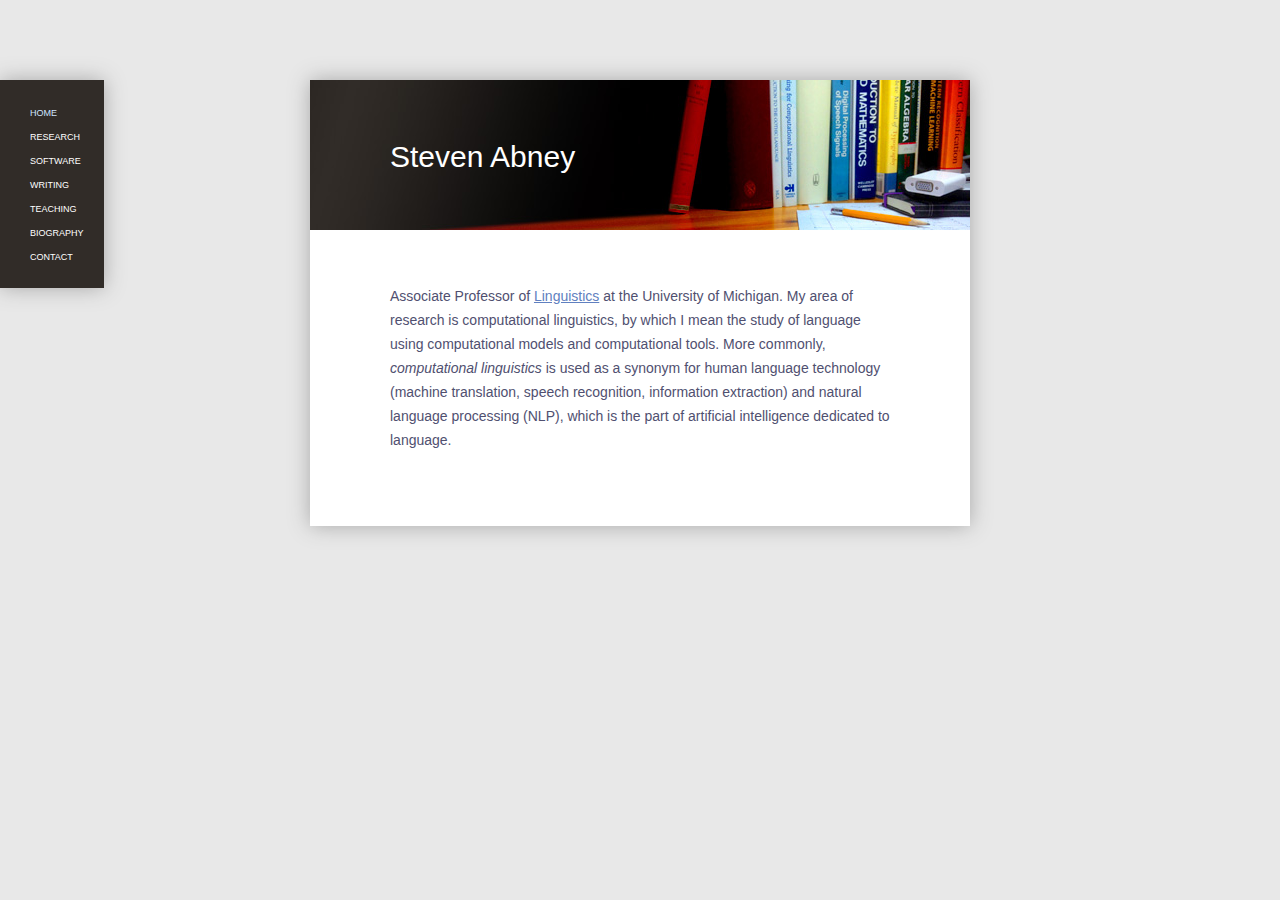
<file: docs/index.html>
<html>
  <head>
    <title>Steven Abney</title>
    <link rel="stylesheet" type="text/css" href="spa.css"/>
  </head>
  <body>

    <div class="sidebar">
      home
      <br/>
      <a href="research.html">research</a>
      <br/>
      <a href="software.html">software</a>
      <br/>
      <a href="writing.html">writing</a>
      <br/>
      <a href="teaching.html">teaching</a>
      <br/>
      <a href="biography.html">biography</a>
      <br/>
      <a href="contact.html">contact</a>
    </div>

    <div class="main">
      <div class="banner">
	<h1>Steven Abney</h1>
      </div>

      <div class="page">

	<p>
	  Associate Professor of <a href="http://ling.lsa.umich.edu/">Linguistics</a>
	  at the University of Michigan.
	  My area of research is computational linguistics, by which I
	  mean the study of language using computational
	  models and computational tools. More commonly, <i>computational linguistics</i>
	  is used as a synonym for human language technology (machine translation, speech
	  recognition, information extraction) and natural language
	  processing (NLP), which is the part of artificial
	  intelligence dedicated to language.
	</p>

      </div>
    </div>

  </body>
</html>
</file>
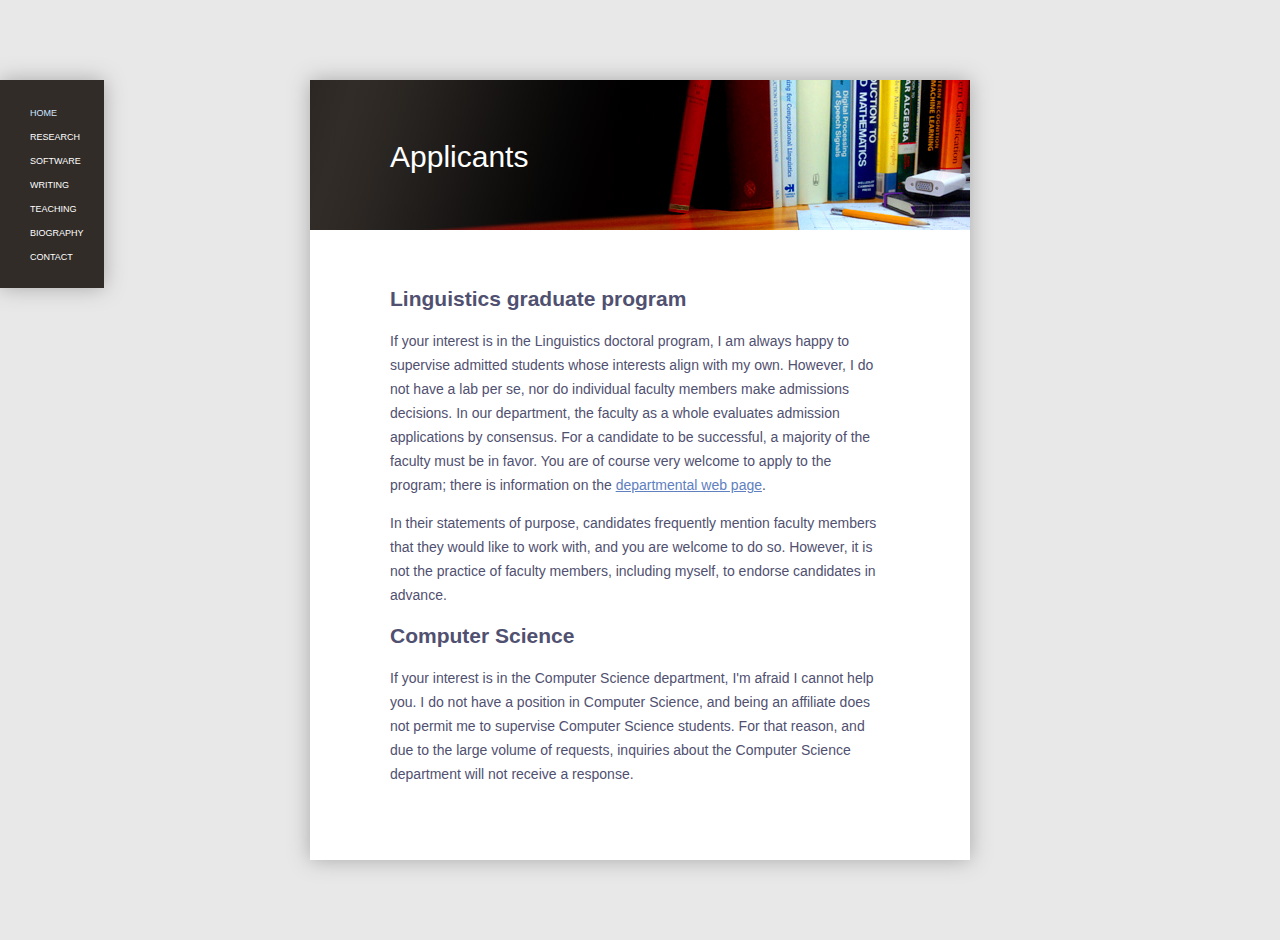
<file: docs/applicants.html>
<html>
  <head>
    <title>Applicants</title>
    <link rel="stylesheet" type="text/css" href="spa.css"/>
  </head>
  <body>

    <div class="sidebar">
      home
      <br/>
      <a href="research.html">research</a>
      <br/>
      <a href="software.html">software</a>
      <br/>
      <a href="writing.html">writing</a>
      <br/>
      <a href="teaching.html">teaching</a>
      <br/>
      <a href="biography.html">biography</a>
      <br/>
      <a href="contact.html">contact</a>
    </div>

    <div class="main">
      <div class="banner">
	<h1>Applicants</h1>
      </div>

      <div class="page">

	<h2>Linguistics graduate program</h2>
	<p>
	  If your interest is in the Linguistics doctoral program, I
	  am always happy to supervise admitted students whose
	  interests align with my own. However, I do not have a lab
	  per se, nor do individual faculty members make admissions
	  decisions. In our department, the faculty as a whole
	  evaluates admission applications by consensus.  For a
	  candidate to be successful, a majority of the faculty must
	  be in favor.  You are of course very welcome to apply to the
	  program; there is information on the
	  <a href="https://lsa.umich.edu/linguistics">departmental web page</a>.
	</p>
	<p>
	  In their statements of purpose, candidates frequently
	  mention faculty members that they would like to work with,
	  and you are welcome to do so. However, it is not the
	  practice of faculty members, including myself, to endorse
	  candidates in advance.
	</p>

	<h2>Computer Science</h2>
	<p>
	  If your interest is in the Computer Science department, I'm
	  afraid I cannot help you. I do not have a position in
	  Computer Science, and being an affiliate does not permit me
	  to supervise Computer Science students. For that reason, and
	  due to the large volume of requests, inquiries about the
	  Computer Science department will not receive a response.
	</p>

      </div>
    </div>

  </body>
</html>
</file>
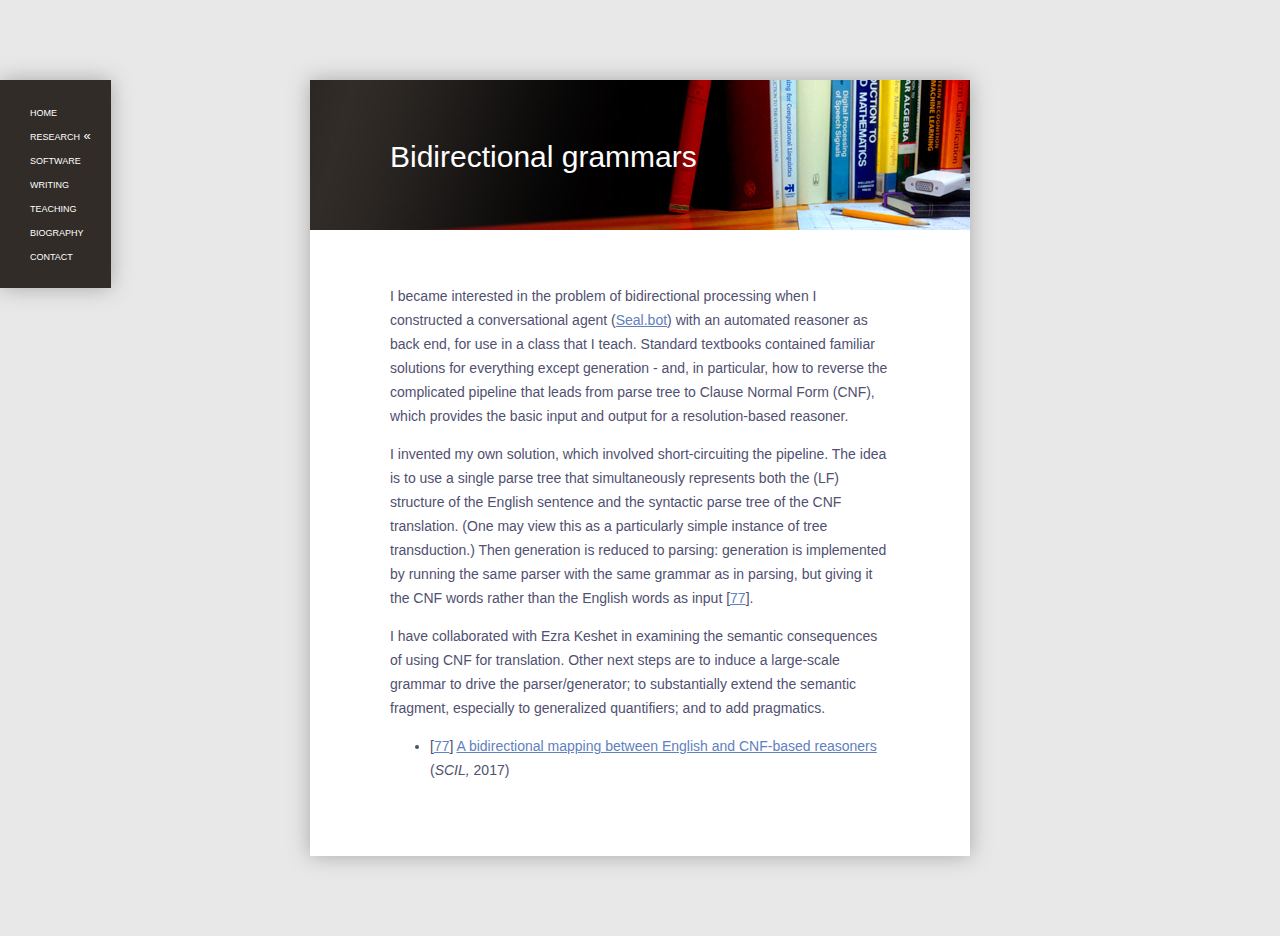
<file: docs/bidi.html>
<html>
  <head>
    <title>Bidirectional grammars</title>
    <meta http-equiv="Content-Type" content="text/html; charset=utf-8">
    <link rel="stylesheet" type="text/css" href="spa.css"/>
  </head>
  <body>

    <div class="sidebar">
      <a href="index.html">home</a>
      <br/>
      <a href="research.html">research &#171;</a>
      <br/>
      <a href="software.html">software</a>
      <br/>
      <a href="writing.html">writing</a>
      <br/>
      <a href="teaching.html">teaching</a>
      <br/>
      <a href="biography.html">biography</a>
      <br/>
      <a href="contact.html">contact</a>
    </div>

    <div class="main">
      <div class="banner">
	<h1>Bidirectional grammars</h1>
      </div>

      <div class="page">
	<p>
	  I became interested in the problem of bidirectional processing when I
	  constructed a conversational agent (<a href="software.html">Seal.bot</a>)
	  with an automated reasoner as
	  back end, for use in a class that I teach.  Standard textbooks
	  contained familiar solutions for everything except generation - and,
	  in particular, how to reverse the complicated pipeline that leads from
	  parse tree to Clause Normal Form (CNF), which provides the basic input and
	  output for a resolution-based reasoner.
	</p>
	<p>
	  I invented my own solution, which involved short-circuiting the pipeline.
	  The idea is to use a single parse tree that
	  simultaneously represents both the (LF) structure of the English
	  sentence and the syntactic parse tree of the CNF translation.
	  (One may view this as a particularly simple instance of tree transduction.)
	  Then generation is reduced to parsing: generation is implemented by running
	  the same parser with the same grammar as in parsing, but giving it
	  the CNF words rather than the English words as input
	  [<a href="writing.html#77">77</a>].
	</p>
	<p>
	  I have collaborated with Ezra Keshet in examining the semantic
	  consequences of using CNF for translation.
	  Other next steps are to induce a large-scale grammar to drive the
	  parser/generator; to substantially extend the semantic fragment,
	  especially to generalized quantifiers; and to add
	  pragmatics.
	</p>
	<ul>
	  <li>
	    [<a href="writing.html#77">77</a>]
	    <a href="p111-v11.pdf">A bidirectional mapping between English and CNF-based reasoners</a>
	    (<i>SCIL,</i> 2017)
	  </li>
	</ul>

      </div>
    </div>

  </body>
</html>
</file>
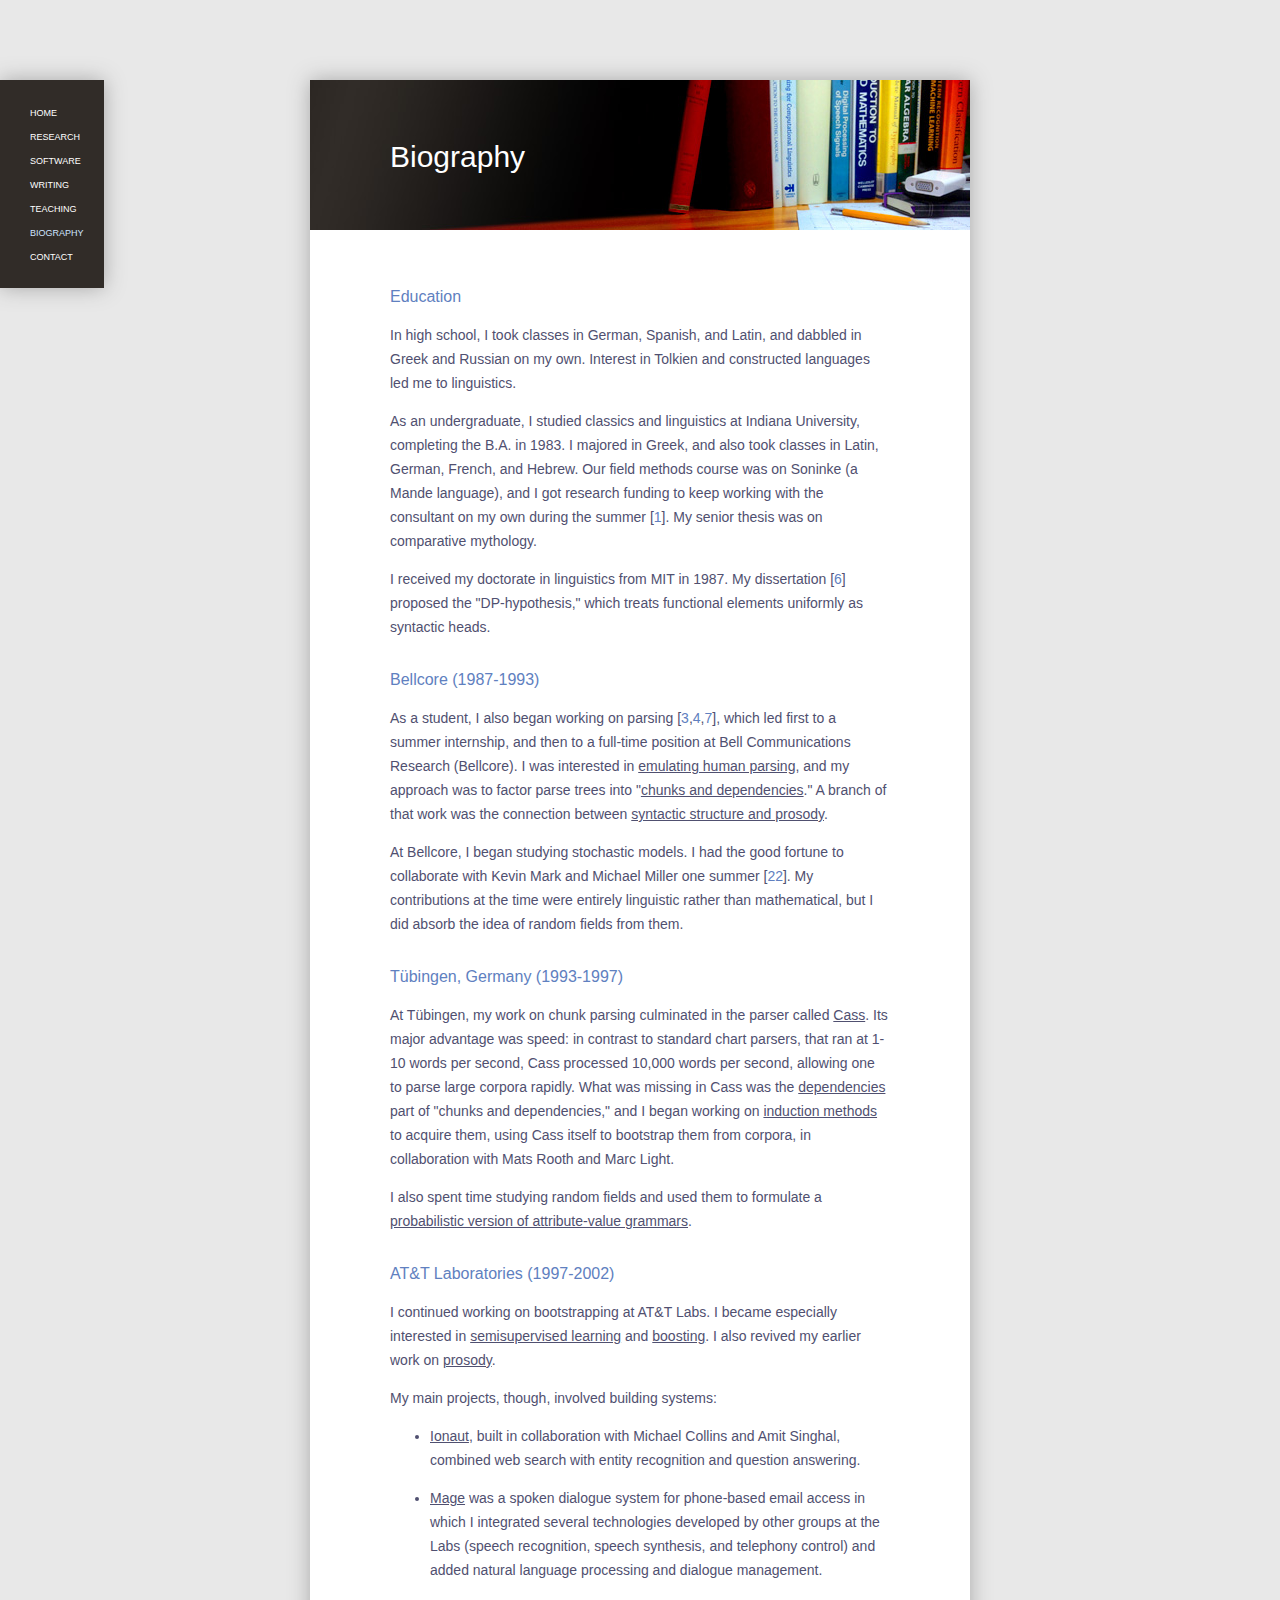
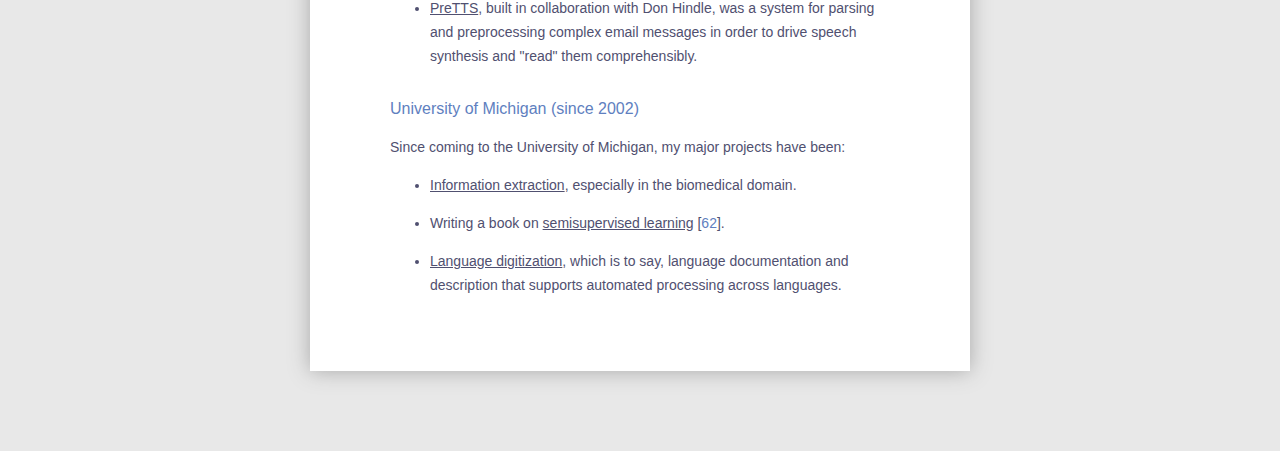
<file: docs/biography.html>
<html>
  <head>
    <title>Biography</title>
    <link rel=stylesheet type="text/css" href="spa.css"/>
  </head>
  <body>
    
    <div class="sidebar">
      <a href="index.html">home</a>
      <br/>
      <a href="research.html">research</a>
      <br/>
      <a href="software.html">software</a>
      <br/>
      <a href="writing.html">writing</a>
      <br/>
      <a href="teaching.html">teaching</a>
      <br/>
      biography
      <br/>
      <a href="contact.html">contact</a>
    </div>
    
    <div class="main">
      <div class="banner">
	<h1>Biography</h1>
      </div>
      <div class="page">
	
	<h3>Education</h3>
	<p>
	  In high school, I took classes in German, Spanish, and Latin, and dabbled in
	  Greek and Russian on my own.  Interest in Tolkien and constructed
	  languages led me to linguistics.
	</p>
	<p>
	  As an undergraduate, I studied classics and linguistics at Indiana
	  University, completing the B.A. in 1983.
	  I majored in Greek, and also took classes in Latin,
	  German, French, and Hebrew.  Our field methods course was on Soninke
	  (a Mande language), and I got research funding to keep working with
	  the consultant on my own during the summer [<a class="cite" href="bibliography.html#1">1</a>].
	  My senior thesis was on comparative mythology.
	</p>
	<p>
	  I received my doctorate in linguistics from MIT in 1987.  My
	  dissertation&nbsp;[<a class="cite" href="bibliography.html#6">6</a>]
	  proposed the "DP-hypothesis," which treats functional elements
	  uniformly as syntactic heads.
	</p>

	<h3>Bellcore (1987-1993)</h3>
	<p>
	  As a student, I also began working on parsing
	  [<a class="cite" href="bibliography.html#3">3</a>,<a class="cite" href="bibliography.html#4">4</a>,<a class="cite" href="bibliography.html#7">7</a>],
	  which led first to a summer internship, and then to a full-time
	  position at Bell Communications Research (Bellcore).
	  I was interested in <u>emulating human parsing</u>,
	  and my approach was to factor parse trees into &quot;<u>chunks and dependencies</u>.&quot;
	  A branch of that work was the connection between <u>syntactic structure and prosody</u>.
	</p>
	<p>
	  At Bellcore, I began studying stochastic models.  I had the good fortune to collaborate with Kevin Mark and Michael
	  Miller one summer&nbsp;[<a class="cite" href="bibliography.html#22">22</a>].
	  My contributions at the time were entirely linguistic rather than
	  mathematical, but I did absorb the idea of random fields from them.
	</p>
	
	<h3>T&uuml;bingen, Germany (1993-1997)</h3>
	<p>
	  At T&uuml;bingen, my work on chunk parsing culminated in the parser
	  called <u>Cass</u>.  Its major advantage was speed:
	  in contrast to standard chart parsers, that ran at 1-10 words per
	  second, Cass processed 10,000 words per second, allowing one to
	  parse large corpora rapidly.
	  What was missing in Cass was the
	  <u>dependencies</u> part of "chunks and
	  dependencies," and I began working
	  on <u>induction methods</u> to acquire
	  them, using Cass itself to bootstrap them from corpora,
	  in collaboration with Mats Rooth and Marc Light.
	</p>
	<p>
	  I also spent time studying random fields
	  and used them to formulate a
	  <u>probabilistic version of
	    attribute-value grammars</u>.
	</p>
	
	<h3>AT&amp;T Laboratories (1997-2002)</h3>
	<p>
	  I continued working on bootstrapping at AT&amp;T Labs.  I became
	  especially interested in <u>semisupervised learning</u>
	  and <u>boosting</u>.  I also revived my earlier work
	  on <u>prosody</u>.
	</p>
	<p>
	  My main projects, though, involved building systems:
	</p>
	<ul>
	  <li>
	    <p>
	      <u>Ionaut</u>, built in collaboration with Michael Collins and
	      Amit Singhal, combined web search with entity recognition and question
	      answering.
	    </p>
	  </li>
	  <li>
	    <p>
	      <u>Mage</u> was a spoken dialogue system for phone-based email
	      access in which I integrated several technologies developed by other
	      groups at the Labs (speech recognition, speech synthesis, and
	      telephony control) and added natural language processing and
	      dialogue management.
	    </p>
	  </li>
	  <li>
	    <p>
	      <u>PreTTS</u>, built in collaboration with Don Hindle, was a
	      system for parsing and preprocessing complex email messages in order
	      to drive speech synthesis and "read" them
	      comprehensibly.
	    </p>
	  </li>
	</ul>

	<h3>University of Michigan (since 2002)</h3>
	<p>
	  Since coming to the University of Michigan, my major projects have
	  been:
	</p>
	<ul>
	  <li>
	    <p>
	      <u>Information extraction</u>, especially in the
	      biomedical domain.
	    </p>
	  </li>
	  <li>
	    <p>
	      Writing a book on <u>semisupervised learning</u>&nbsp;[<a class="cite" href="bibliography.html#62">62</a>].
	    </p>
	  </li>
	  <li>
	    <p>
	      <u>Language digitization</u>, which is to say, language documentation and
	      description that supports automated processing across languages.
	    </p>
	  </li>
	</ul>

      </div>
    </div>

  </body>
</html>
</file>
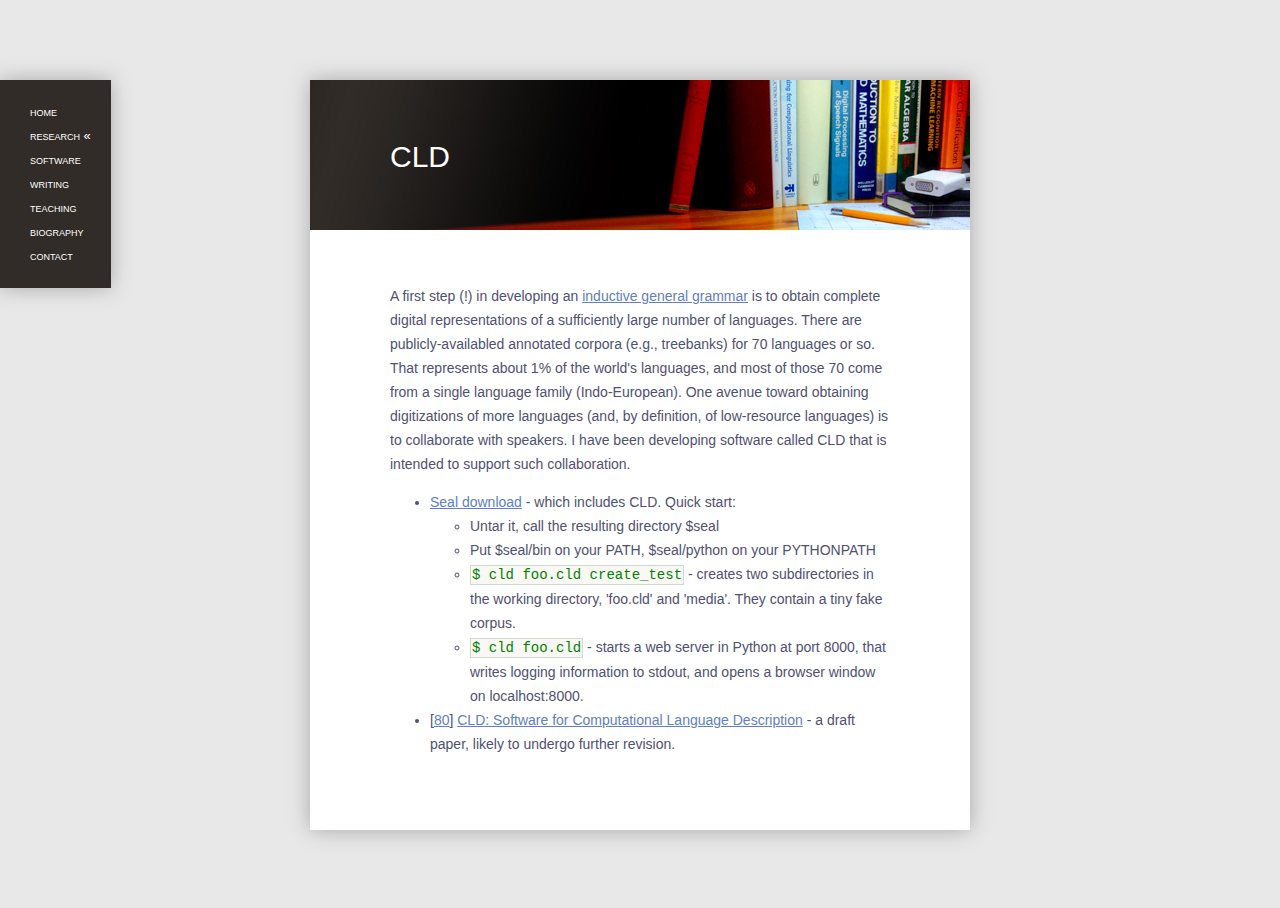
<file: docs/cld.html>
<html>
  <head>
    <title>CLD</title>
    <meta http-equiv="Content-Type" content="text/html; charset=utf-8">
    <link rel="stylesheet" type="text/css" href="spa.css"/>
  </head>
  <body>

    <div class="sidebar">
      <a href="index.html">home</a>
      <br/>
      <a href="research.html">research &#171;</a>
      <br/>
      <a href="software.html">software</a>
      <br/>
      <a href="writing.html">writing</a>
      <br/>
      <a href="teaching.html">teaching</a>
      <br/>
      <a href="biography.html">biography</a>
      <br/>
      <a href="contact.html">contact</a>
    </div>

    <div class="main">
      <div class="banner">
	<h1>CLD</h1>
      </div>

      <div class="page">
	<p>
	  A first step (!) in developing an <a href="igg.html">inductive general grammar</a> is to
	  obtain complete digital representations of a sufficiently large number
	  of languages.
	  There are publicly-availabled annotated corpora (e.g., treebanks) for 70
	  languages or so.  That represents about 1% of the world's languages,
	  and most of those 70 come from a single language family
	  (Indo-European).  One avenue toward obtaining digitizations of more
	  languages (and, by definition, of low-resource languages) is to
	  collaborate with speakers.  I have been developing software called CLD
	  that is intended to support such collaboration.
	</p>
	<ul>
	  <li>
	    <a href="software.html">Seal download</a> - which includes CLD.
	    Quick start:
	    <ul>
	      <li>Untar it, call the resulting directory $seal</li>
	      <li>Put $seal/bin on your PATH, $seal/python on your PYTHONPATH</li>
	      <li>
		<code>$ cld foo.cld create_test</code> - creates two
		subdirectories in the working directory, 'foo.cld' and 'media'.
		They contain a tiny fake corpus.
	      </li>
	      <li>
		<code>$ cld foo.cld</code> - starts a web server in Python at port
		8000, that writes logging information to stdout, and opens a browser
		window on localhost:8000.
	      </li>
	    </ul>
	  </li>
	  <li>
	    [<a href="writing.html#80">80</a>]
	    <a href="p165-v1.pdf">CLD: Software for Computational Language Description</a>
	    - a draft paper, likely to undergo further revision.
	  </li>
	</ul>

      </div>
    </div>

  </body>
</html>
</file>
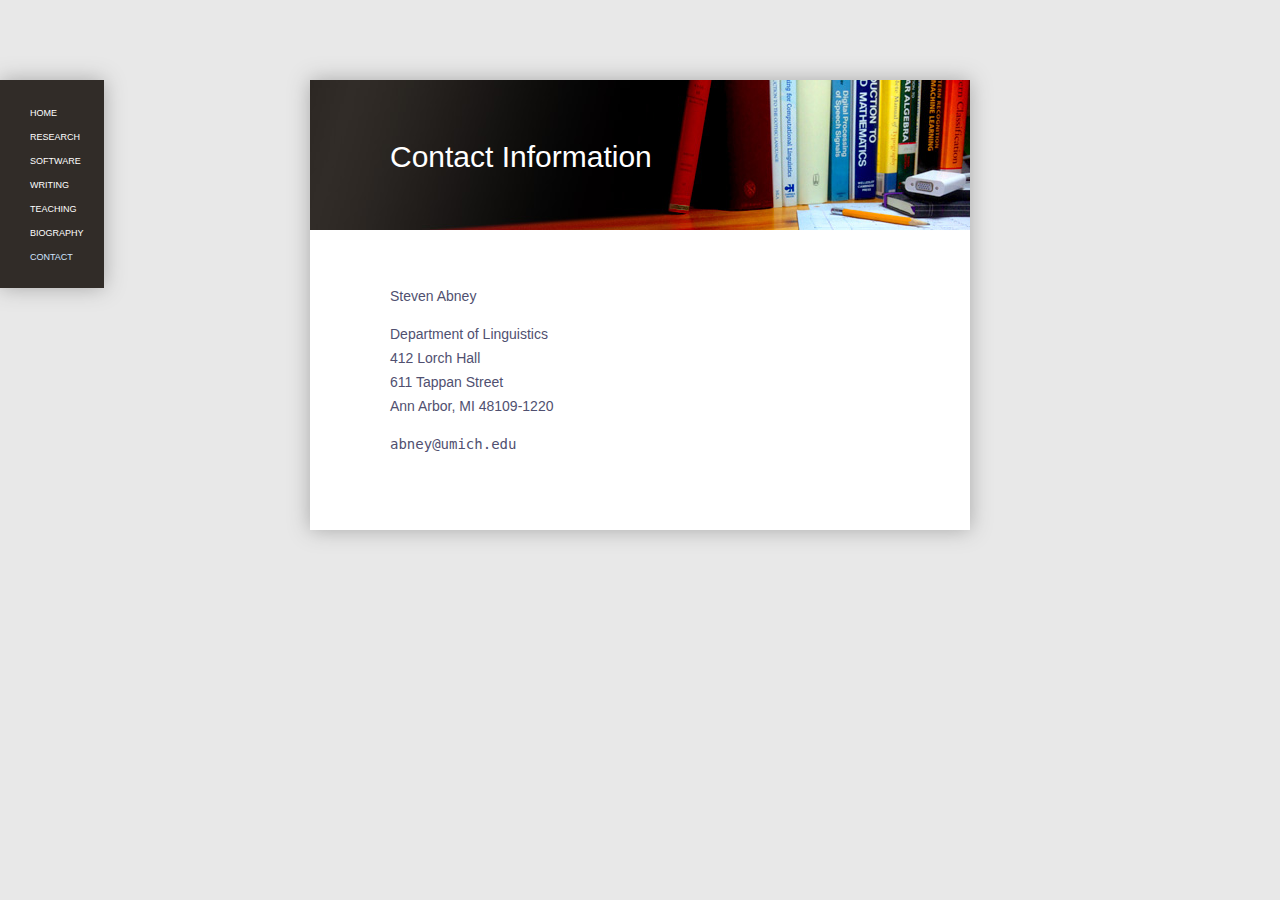
<file: docs/contact.html>
<html>
  <head>
    <title>Contact Information</title>
    <link rel=stylesheet type="text/css" href="spa.css"/>
  </head>
  <body>
    
    <div class="sidebar">
      <a href="index.html">home</a>
      <br/>
      <a href="research.html">research</a>
      <br/>
      <a href="software.html">software</a>
      <br/>
      <a href="writing.html">writing</a>
      <br/>
      <a href="teaching.html">teaching</a>
      <br/>
      <a href="biography.html">biography</a>
      <br/>
      contact
    </div>
    
    <div class="main">
      <div class="banner">
	<h1>Contact Information</h1>
      </div>
      <div class="page">
	
	<p>
	  Steven Abney
	</p>
	<p>
	  Department of Linguistics<br/>
	  412 Lorch Hall<br/>
	  611 Tappan Street<br/>
	  Ann Arbor, MI 48109-1220
	</p>
	<p>
	  <tt>abney@umich.edu</tt>
	</p>
	
      </div>
    </div>
    
  </body>
</html>
</file>
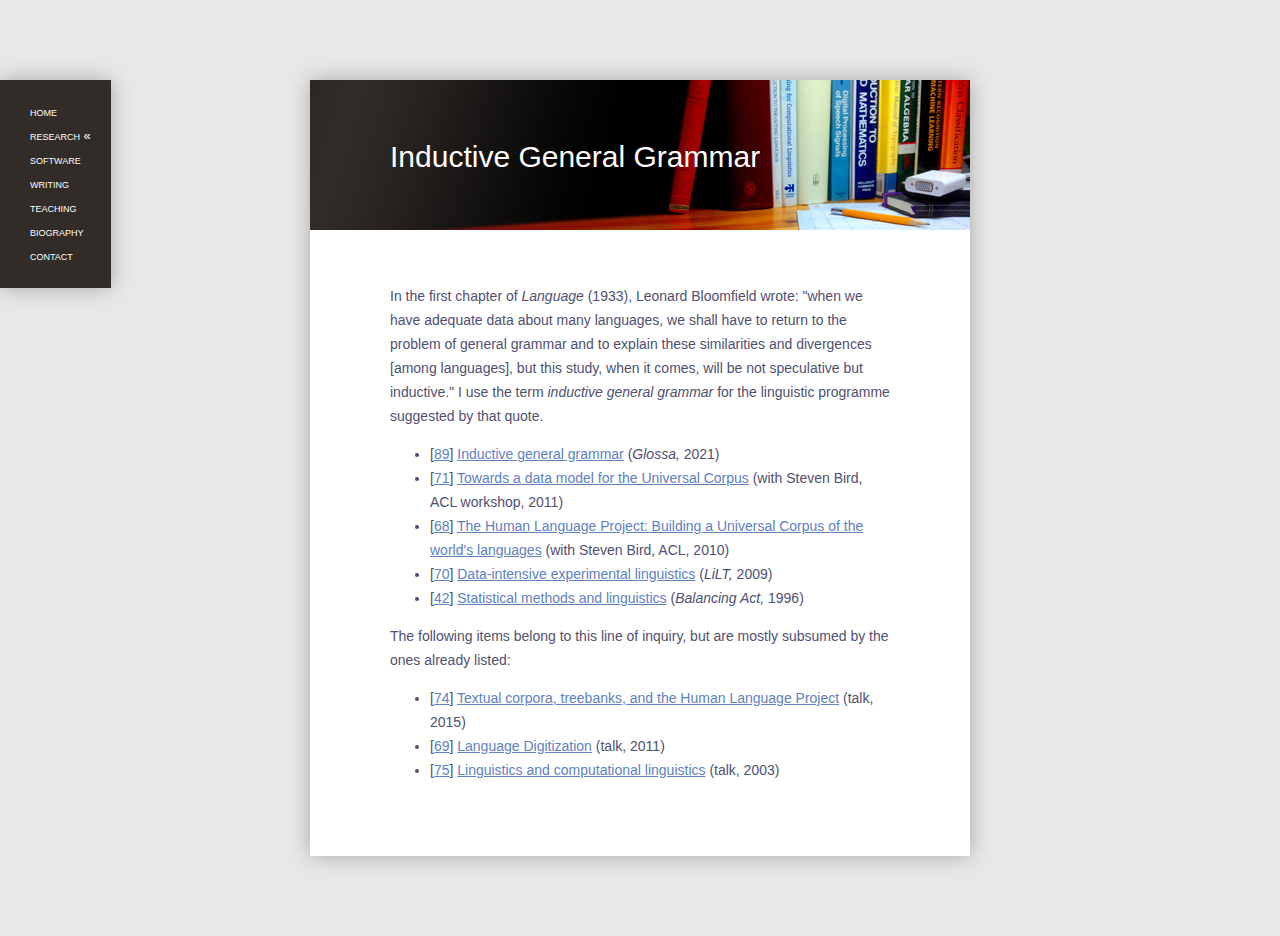
<file: docs/igg.html>
<html>
  <head>
    <title>Inductive General Grammar</title>
    <meta http-equiv="Content-Type" content="text/html; charset=utf-8">
    <link rel="stylesheet" type="text/css" href="spa.css"/>
  </head>
  <body>

    <div class="sidebar">
      <a href="index.html">home</a>
      <br/>
      <a href="research.html">research &#171;</a>
      <br/>
      <a href="software.html">software</a>
      <br/>
      <a href="writing.html">writing</a>
      <br/>
      <a href="teaching.html">teaching</a>
      <br/>
      <a href="biography.html">biography</a>
      <br/>
      <a href="contact.html">contact</a>
    </div>

    <div class="main">
      <div class="banner">
	<h1>Inductive General Grammar</h1>
      </div>

      <div class="page">
	<p>
	  In the first chapter of <i>Language</i> (1933), Leonard Bloomfield
	  wrote: "when we have adequate data about many languages, we shall have
	  to return to the problem of general grammar and to explain these
	  similarities and divergences [among languages], but this study, when
	  it comes, will be not speculative but inductive."  I use the
	  term <i>inductive general grammar</i> for the linguistic programme
	  suggested by that quote.
	</p>
	<ul>
	  <li>
	    [<a href="writing.html#89">89</a>]
	    <a href="http://doi.org/10.5334/gjgl.1332">Inductive general grammar</a>
	    (<i>Glossa,</i> 2021)
	  </li>
	  <li>
	    [<a href="writing.html#71">71</a>]
	    <a href="http://www.aclweb.org/anthology/W11-1216.pdf">Towards a data model for the Universal Corpus</a>
	    (with Steven Bird, ACL workshop, 2011)
	  </li>
	  <li>
	    [<a href="writing.html#68">68</a>]
	    <a href="http://anthology.aclweb.org/P/P10/P10-1010.pdf">The Human Language Project: Building a Universal Corpus of the world's languages</a>
	    (with Steven Bird, ACL, 2010)
	  </li>
	  <li>
	    [<a href="writing.html#70">70</a>]
	    <a href="p92-v3.pdf">Data-intensive experimental linguistics</a>
	    (<i>LiLT,</i> 2009)
	  </li>
	  <li>
	    [<a href="writing.html#42">42</a>]
	    <a href="http://www.vinartus.net/spa/95c.pdf">Statistical methods and linguistics</a>
	    (<i>Balancing Act,</i> 1996)
	  </li>
	</ul>
	<p>
	  The following items belong to this line of inquiry, but are mostly
	  subsumed by the ones already listed:
	</p>
	<ul>
	  <li>
	    [<a href="writing.html#74">74</a>]
	    <a href="p145-v1.pdf">Textual corpora, treebanks, and the Human Language Project</a>
	    (talk, 2015)
	  </li>
	  <li>
	    [<a href="writing.html#69">69</a>]
	    <a href="p102-v2.pdf">Language Digitization</a>
	    (talk, 2011)
	  </li>
	  <li>
	    [<a href="writing.html#75">75</a>]
	    <a href="p128-v2.pdf">Linguistics and computational linguistics</a>
	    (talk, 2003)
	  </li>
	</ul>
	
      </div>
    </div>

  </body>
</html>
</file>
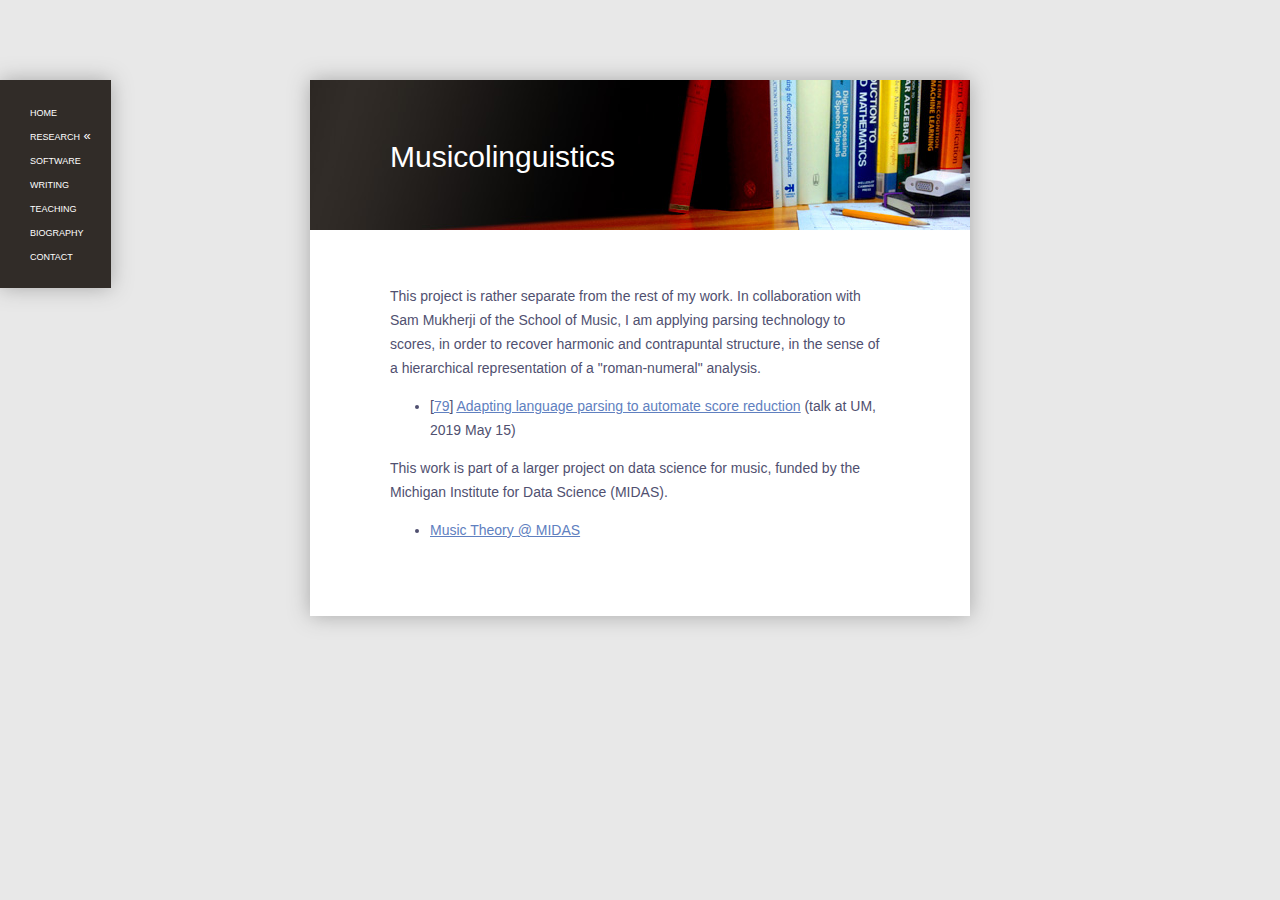
<file: docs/music.html>
<html>
  <head>
    <title>Musicolinguistics</title>
    <meta http-equiv="Content-Type" content="text/html; charset=utf-8">
    <link rel="stylesheet" type="text/css" href="spa.css"/>
  </head>
  <body>

    <div class="sidebar">
      <a href="index.html">home</a>
      <br/>
      <a href="research.html">research &#171;</a>
      <br/>
      <a href="software.html">software</a>
      <br/>
      <a href="writing.html">writing</a>
      <br/>
      <a href="teaching.html">teaching</a>
      <br/>
      <a href="biography.html">biography</a>
      <br/>
      <a href="contact.html">contact</a>
    </div>

    <div class="main">
      <div class="banner">
	<h1>Musicolinguistics</h1>
      </div>

      <div class="page">
	<p>
	  This project is rather separate from the rest of my work.
	  In collaboration with Sam Mukherji of the School of Music,
	  I am applying parsing technology to scores, in order to recover harmonic
	  and contrapuntal structure, in the sense of a hierarchical
	  representation of a "roman-numeral" analysis.
	</p>
	<ul>
	  <li>
	    [<a href="writing.html#79">79</a>]
	    <a href="p164-v1.pdf"><u>Adapting language parsing to automate score reduction</u></a>
	    (talk at UM, 2019 May 15)
	  </li>
	</ul>
	<p>
	  This work is part of a larger project on data science for music,
	  funded by the Michigan Institute for Data Science (MIDAS).
	</p>
	<ul>
	  <li><a href="http://www.midasmusictheory.org/">Music Theory @ MIDAS</a></li>
	</ul>

      </div>
    </div>

  </body>
</html>
</file>
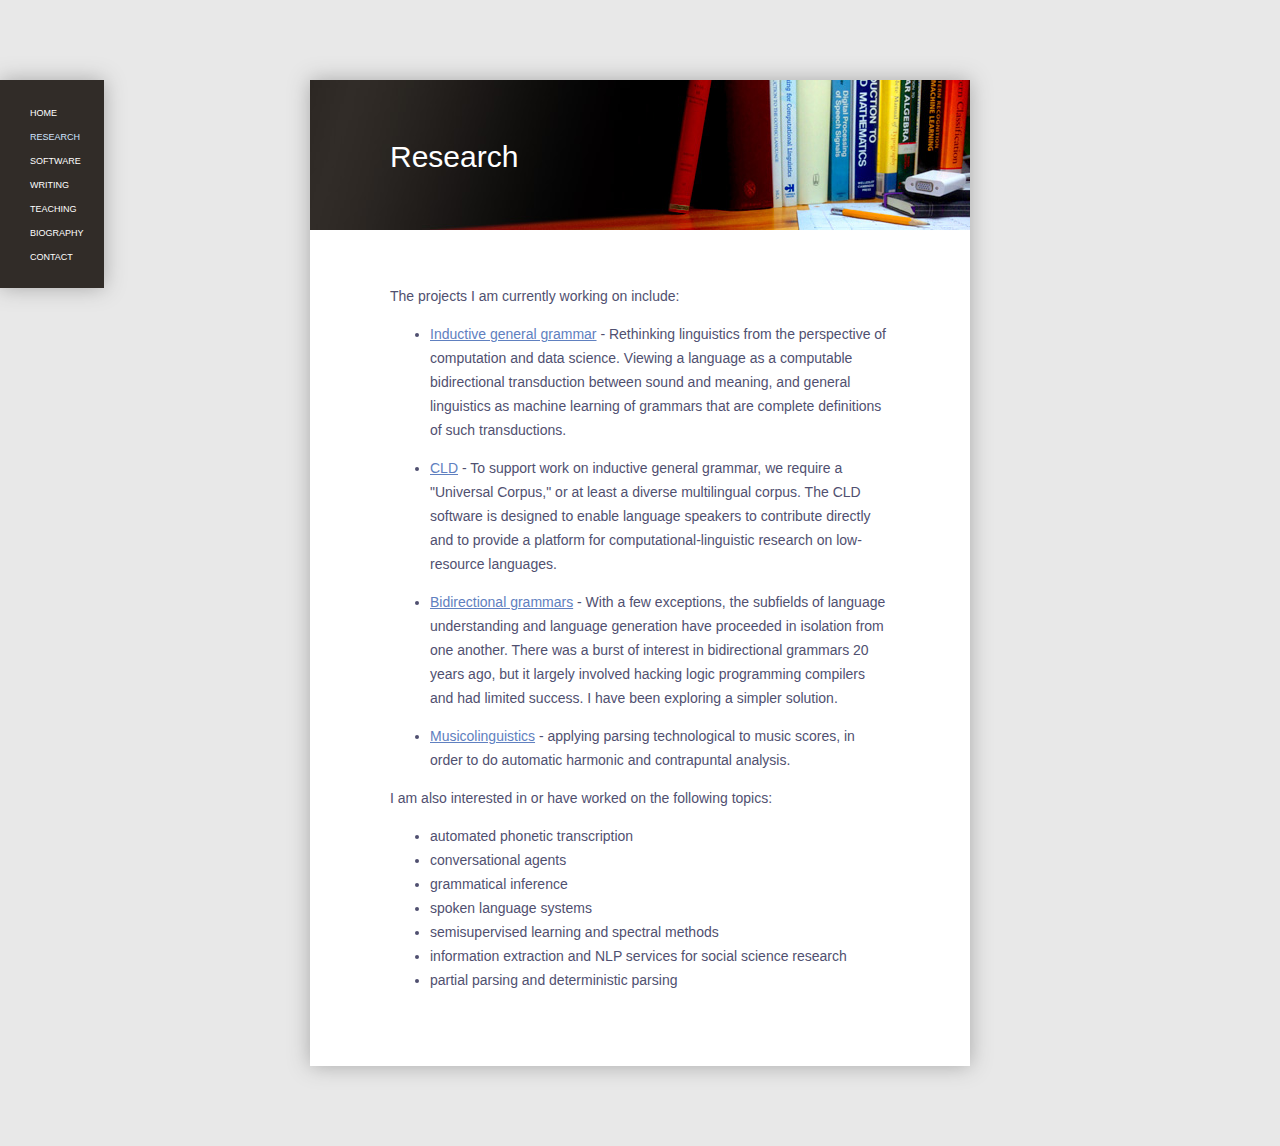
<file: docs/research.html>
<html>
  <head>
    <title>Research</title>
    <link rel="stylesheet" type="text/css" href="spa.css"/>
  </head>
  <body>

    <div class="sidebar">
      <a href="index.html">home</a>
      <br/>
      research
      <br/>
      <a href="software.html">software</a>
      <br/>
      <a href="writing.html">writing</a>
      <br/>
      <a href="teaching.html">teaching</a>
      <br/>
      <a href="biography.html">biography</a>
      <br/>
      <a href="contact.html">contact</a>
    </div>

    <div class="main">
      <div class="banner">
	<h1>Research</h1>
      </div>

      <div class="page">

	<p>
	  The projects I am currently working on include:
	</p>
	<ul>
	  <li>
	    <p>
	      <a href="igg.html">Inductive general grammar</a> -
	      Rethinking linguistics from the perspective of computation and data science.
	      Viewing a language as a computable bidirectional transduction between sound
	      and meaning, and general linguistics as machine learning of grammars that
	      are complete definitions of such transductions.
	    </p>
	  </li>

	  <li>
	    <p>
	      <a href="cld.html">CLD</a> - To support work on inductive
	      general grammar, we require a "Universal Corpus," or at least a
	      diverse multilingual corpus.  The CLD software is designed to
	      enable language speakers to contribute directly and to provide a
	      platform for computational-linguistic research on low-resource
	      languages.
	    </p>
	  </li>

	  <li>
	    <p>
	      <a href="bidi.html">Bidirectional grammars</a> -
	      With a few exceptions, the subfields of language understanding and
	      language generation have proceeded in isolation from one
	      another.  There was a burst of interest in bidirectional grammars 20
	      years ago, but it largely involved hacking logic programming
	      compilers and had limited success.  I have been exploring a simpler
	      solution.
	    </p>
	  </li>

	  <li>
	    <p>
	      <a href="music.html">Musicolinguistics</a> -
	      applying parsing technological to music scores, in order to do
	      automatic harmonic and contrapuntal analysis.
	    </p>
	  </li>
	</ul>
	<p>
	  I am also interested in or have worked on the following topics:
	</p>
	<ul>
	  <li>automated phonetic transcription</li>
	  <li>conversational agents</li>
	  <li>grammatical inference</li>
	  <li>spoken language systems</li>
	  <li>semisupervised learning and spectral methods</li>
	  <li>information extraction and NLP services for social science research</li>
	  <li>partial parsing and deterministic parsing</li>
	</ul>

      </div>
    </div>

  </body>
</html>
</file>
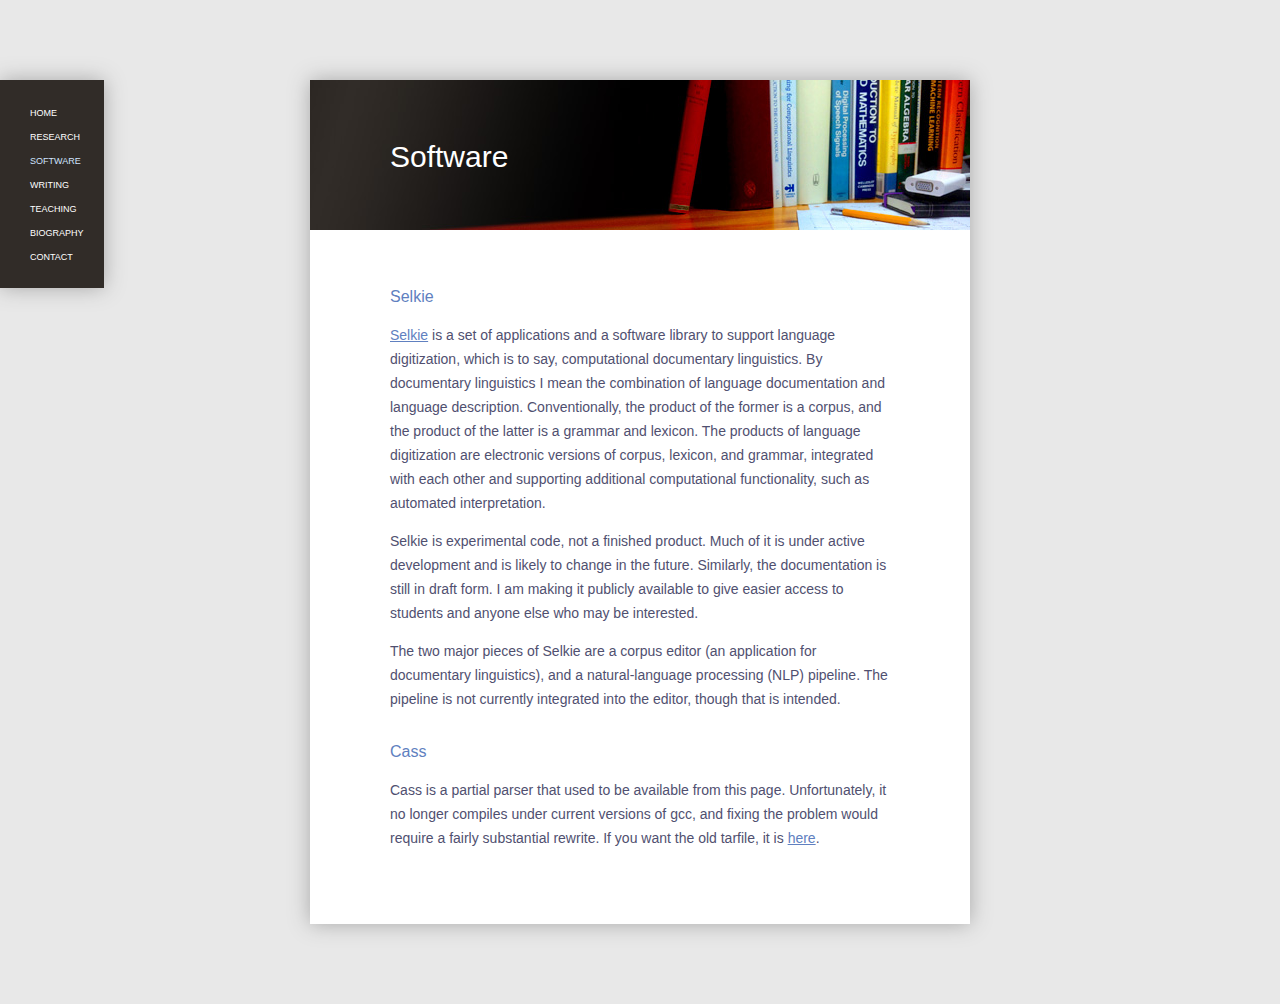
<file: docs/software.html>
<html>
  <head>
    <title>Software</title>
    <link rel="stylesheet" type="text/css" href="spa.css"/>
  </head>
  <body>
    
    <div class="sidebar">
      <a href="index.html">home</a>
      <br/>
      <a href="research.html">research</a>
      <br/>
      software
      <br/>
      <a href="writing.html">writing</a>
      <br/>
      <a href="teaching.html">teaching</a>
      <br/>
      <a href="biography.html">biography</a>
      <br/>
      <a href="contact.html">contact</a>
    </div>

    <div class="main">
      <div class="banner">
	<h1>Software</h1>
      </div>

      <div class="page">

	<h3>Selkie</h3>
	<p>
	  <a href="https://selkie.readthedocs.io/en/latest/index.html">Selkie</a>
	  is a set of applications and a software library to
	  support language digitization, which is to say,
	  computational documentary linguistics. By documentary
	  linguistics I mean the combination of language documentation
	  and language description. Conventionally, the product of the
	  former is a corpus, and the product of the latter is a
	  grammar and lexicon. The products of language digitization
	  are electronic versions of corpus, lexicon, and grammar,
	  integrated with each other and supporting additional
	  computational functionality, such as automated
	  interpretation.
	</p>
	<p>
	  Selkie is experimental code, not a finished product. Much of
	  it is under active development and is likely to change in
	  the future. Similarly, the documentation is still in draft
	  form. I am making it publicly available to give easier
	  access to students and anyone else who may be interested. 
	</p>
	<p>
	  The two major pieces of Selkie are a corpus editor (an
	  application for documentary linguistics), and a
	  natural-language processing (NLP) pipeline. The pipeline is
	  not currently integrated into the editor, though that is
	  intended. 
	</p>

	<h3>Cass</h3>
	<p>
	  Cass is a partial parser that used to be available from this
	  page.  Unfortunately, it no longer compiles under current versions of gcc,
	  and fixing the problem would require a fairly substantial
	  rewrite.  If you want the old
	  tarfile, it is <a href="scol-1-12.tgz">here</a>.
	</p>

      </div>
    </div>

  </body>
</html>
</file>
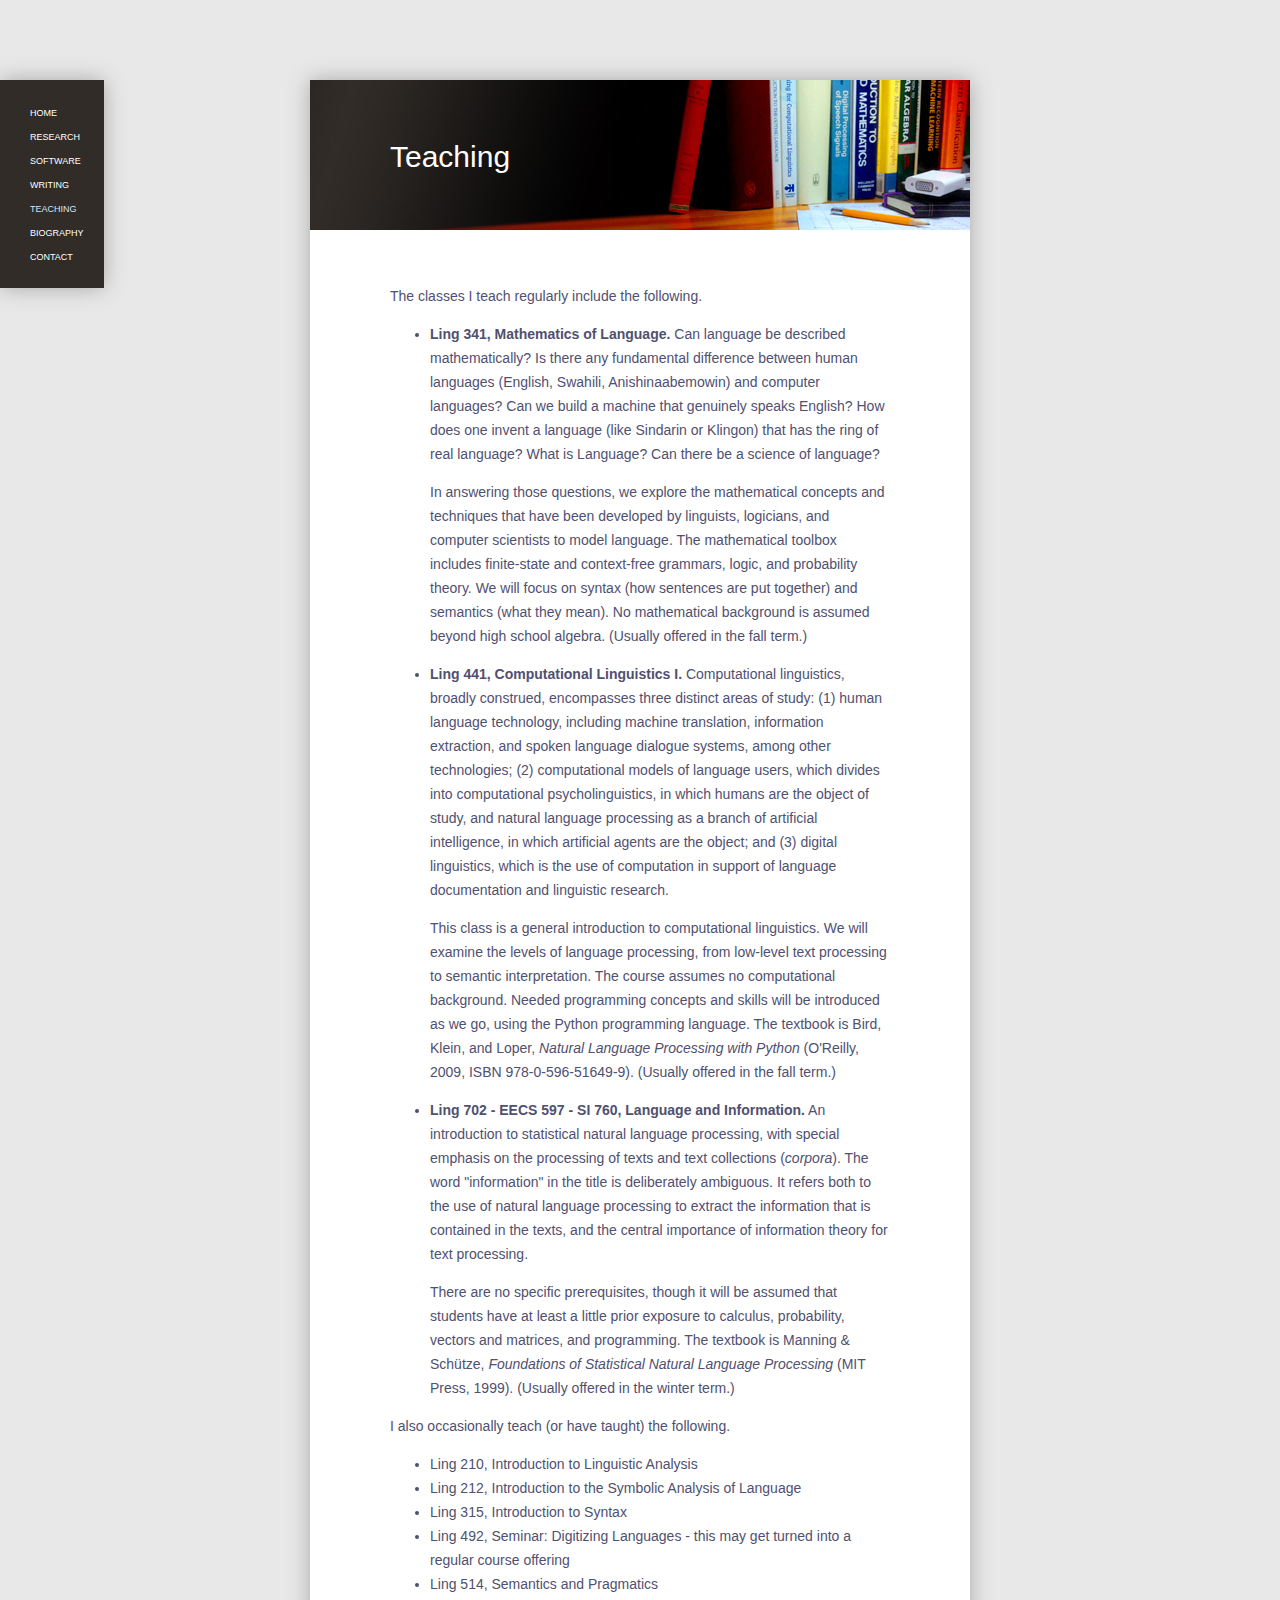
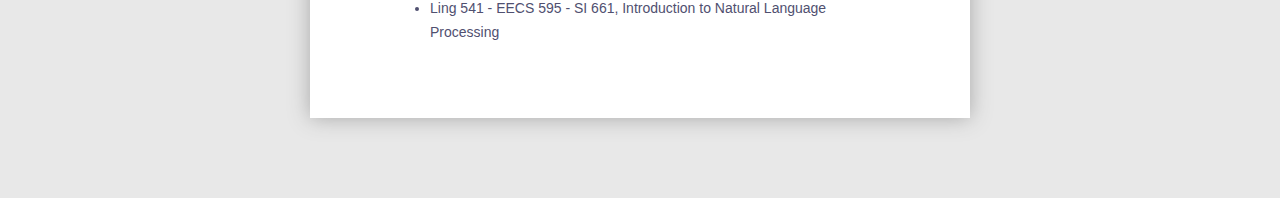
<file: docs/teaching.html>
<html>
  <head>
    <title>Teaching</title>
    <link rel=stylesheet type="text/css" href="spa.css"/>
  </head>
  <body>
    
    <div class="sidebar">
      <a href="index.html">home</a>
      <br/>
      <a href="research.html">research</a>
      <br/>
      <a href="software.html">software</a>
      <br/>
      <a href="writing.html">writing</a>
      <br/>
      teaching
      <br/>
      <a href="biography.html">biography</a>
      <br/>
      <a href="contact.html">contact</a>
    </div>
    
    <div class="main">
      <div class="banner">
	<h1>Teaching</h1>
      </div>
      
      <div class="page">
	
	<p>
	  The classes I teach regularly include the following.</p>
	<ul>
	  
	  <li>
	    <p>
	      <b>Ling 341, Mathematics of Language.</b> 
	      Can language be described mathematically?  Is there any fundamental
	      difference between human languages (English, Swahili,
	      Anishinaabemowin) and computer languages?  Can we build a machine
	      that genuinely speaks English?  How does one invent a language (like
	      Sindarin or Klingon) that has the ring of real language?  What is
	      Language?  Can there be a science of language?
	    </p>
	    <p>
	      In answering those questions, we explore the mathematical concepts and techniques that have
	      been developed by linguists, logicians, and computer scientists to
	      model language.  The mathematical toolbox includes
	      finite-state and context-free grammars, logic, and probability
	      theory. We will focus on syntax (how sentences are put together)
	      and semantics (what they mean).
	      No mathematical background is assumed beyond high school algebra.
	      (Usually offered in the fall term.)
	    </p>
	  </li>
	  
	  <li>
	    <p>
	      <b>Ling 441, Computational Linguistics I.</b>
	      Computational linguistics, broadly construed, encompasses three
	      distinct areas of study: (1) human language technology, including
	      machine translation, information extraction, and spoken language
	      dialogue systems, among other technologies; (2) computational models
	      of language users, which divides into computational psycholinguistics,
	      in which humans are the object of study, and natural language
	      processing as a branch of artificial intelligence, in which artificial
	      agents are the object; and (3) digital linguistics, which is the use
	      of computation in support of language documentation and linguistic
	      research.
	    </p>
	    <p>
	      This class is a general introduction to computational linguistics.  We
	      will examine the levels of language processing, from low-level text processing
	      to semantic interpretation.  The
	      course assumes no computational background.  Needed programming
	      concepts and skills will be introduced as we go, using the Python programming language.
	      The textbook is Bird, Klein, and Loper,
	      <i>Natural Language Processing with Python</i> (O'Reilly, 2009, ISBN 978-0-596-51649-9).
	      (Usually offered in the fall term.)
	    </p>
	  </li>

	  <li>
	    <p>
	      <b>Ling 702 - EECS 597 - SI 760, Language and Information.</b>
	      An introduction to statistical natural language
	      processing, with special emphasis on the processing of texts and text
	      collections (<i>corpora</i>).
	      The word "information" in the title is deliberately ambiguous.  It
	      refers both to the use of natural language processing to extract the
	      information that is contained in the texts, and the central importance
	      of information theory for text processing.
	    </p>
	    <p>
	      There are no specific prerequisites,
	      though it will be assumed that students have at least a little prior exposure
	      to calculus, probability, vectors and matrices, and programming.
	      The textbook is Manning &amp; Sch&uuml;tze, <i>Foundations of
		Statistical Natural Language Processing</i> (MIT Press, 1999).
	      (Usually offered in the winter term.)
	    </p>
	  </li>
	</ul>

	<p>
	  I also occasionally teach (or have taught) the following.
	</p>
	<ul>
	  <li>Ling 210, Introduction to Linguistic Analysis</li>
	  <li>Ling 212, Introduction to the Symbolic Analysis of Language</li>
	  <li>Ling 315, Introduction to Syntax</li>
	  <li>Ling 492, Seminar: Digitizing Languages - this may get turned into a regular course offering</li>
	  <li>Ling 514, Semantics and Pragmatics</li>
	  <li>Ling 541 - EECS 595 - SI 661, Introduction to Natural Language Processing</li>
	</ul>

      </div>
    </div>

  </body>
</html>
</file>
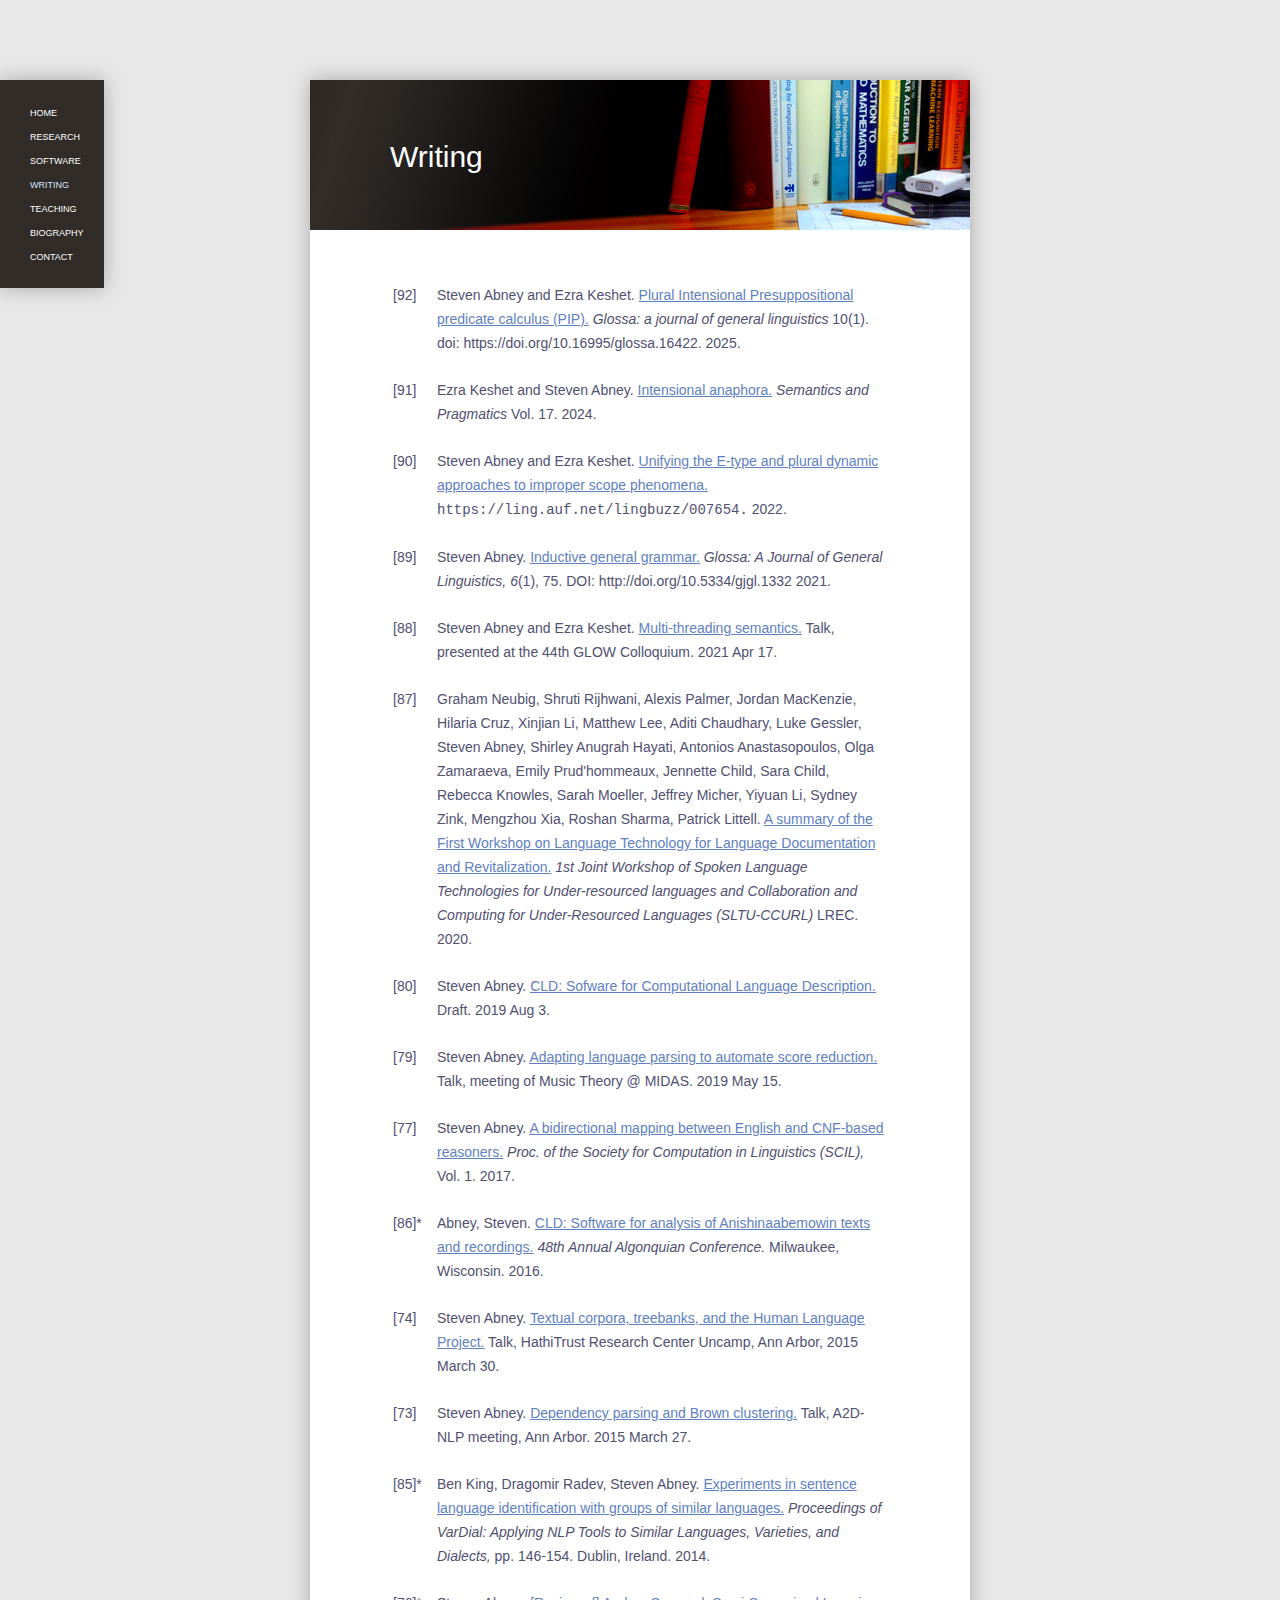
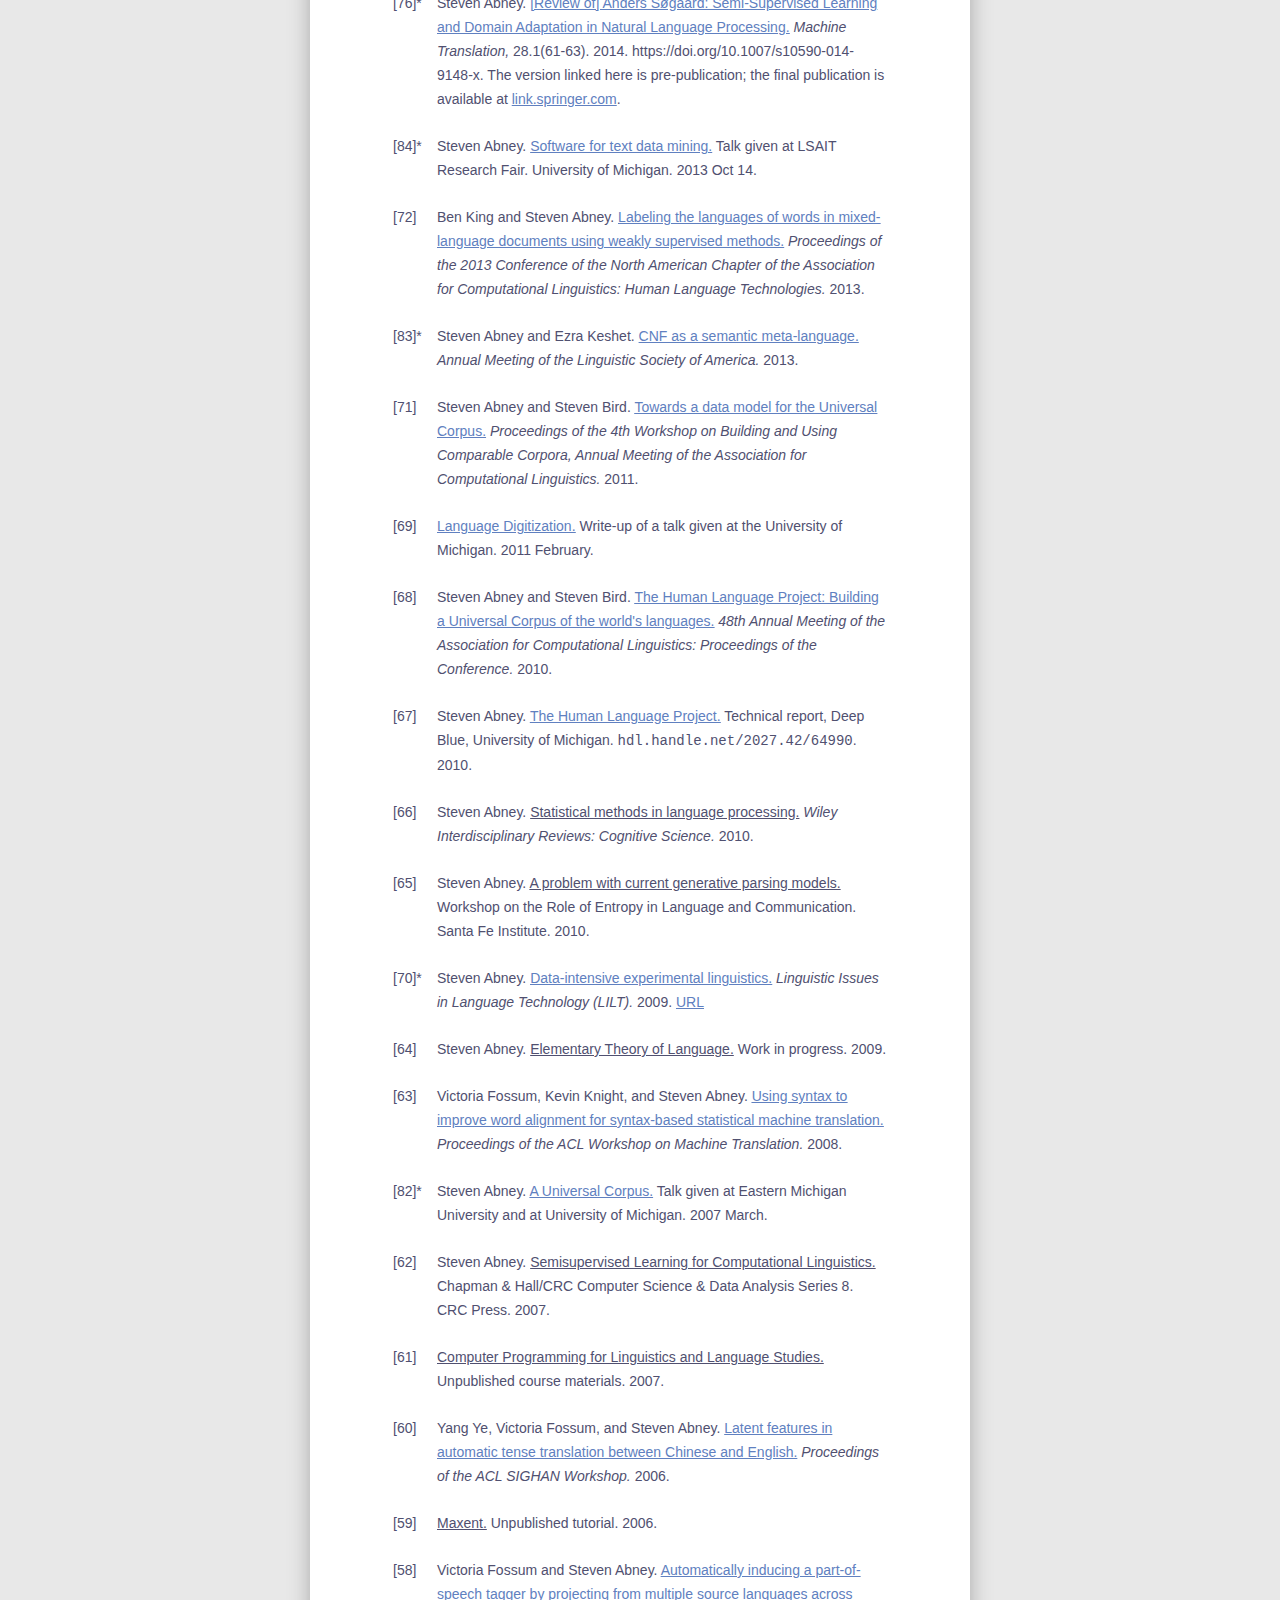
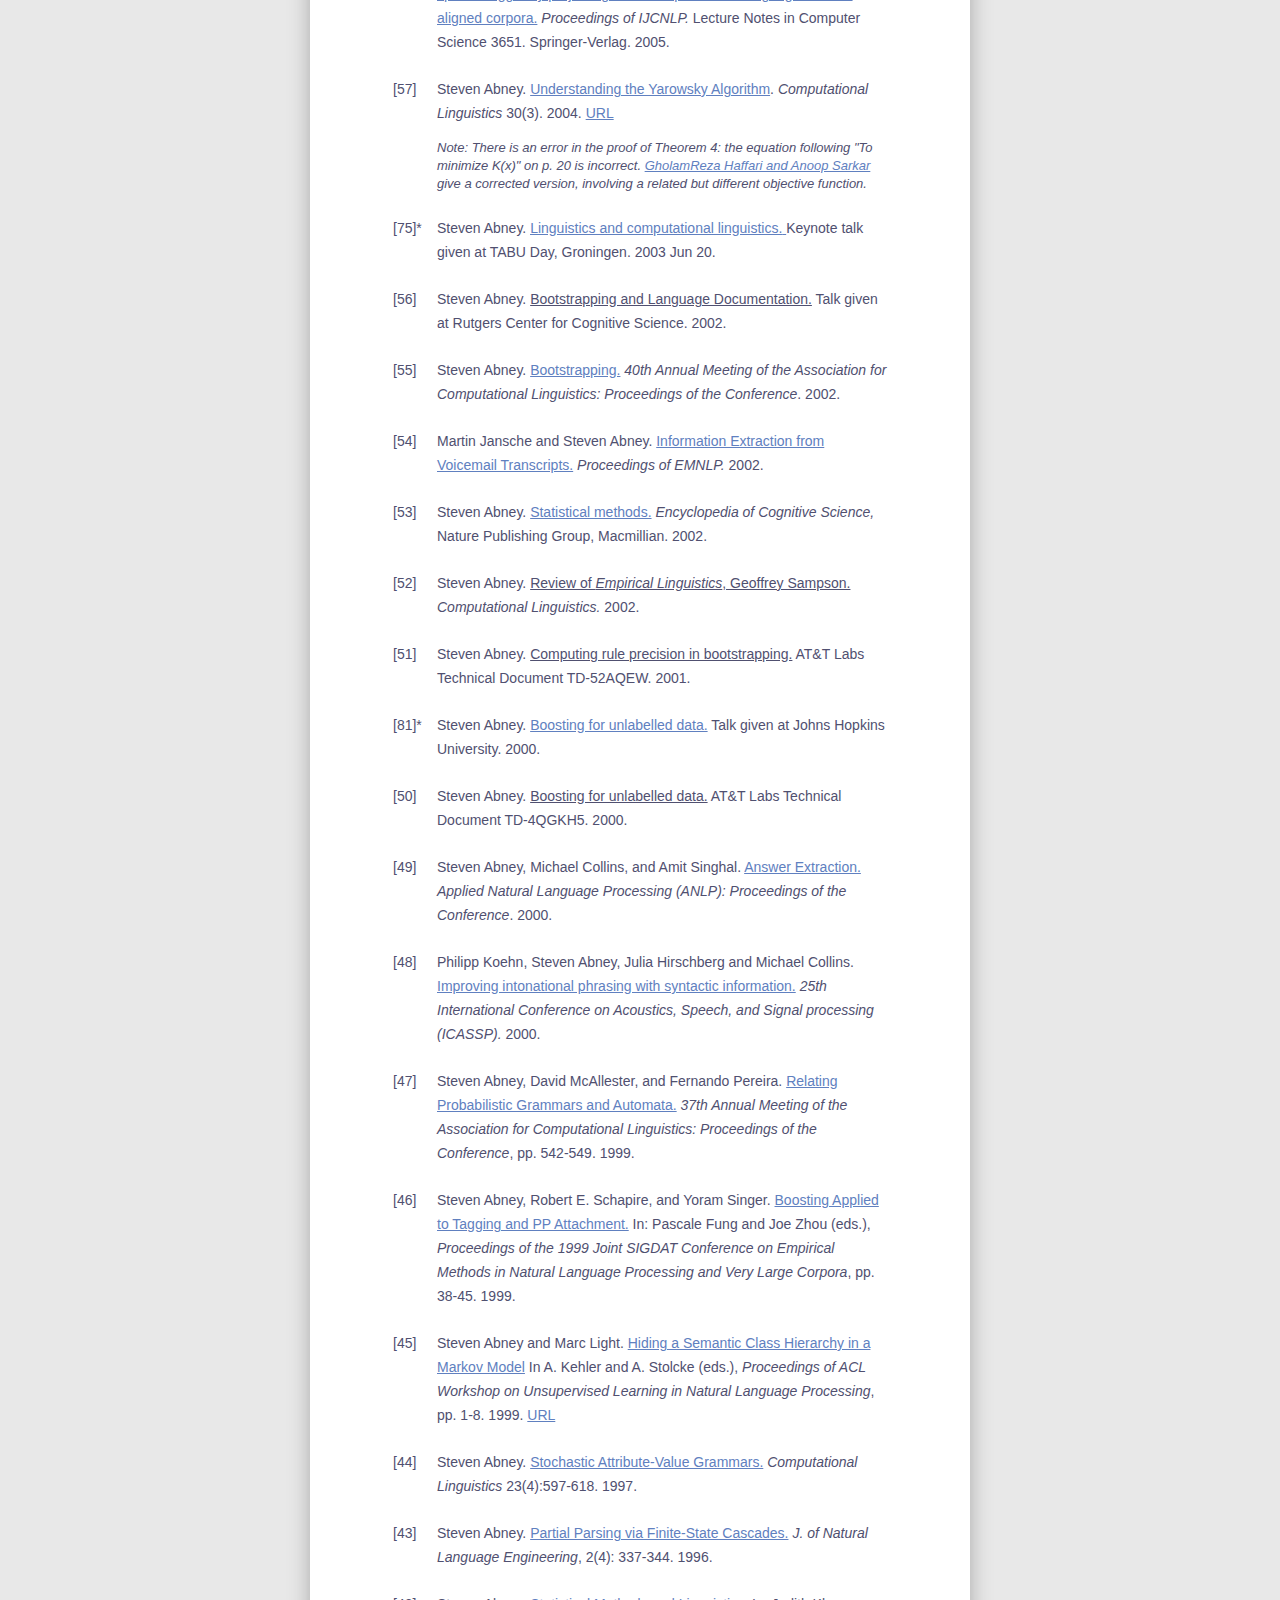
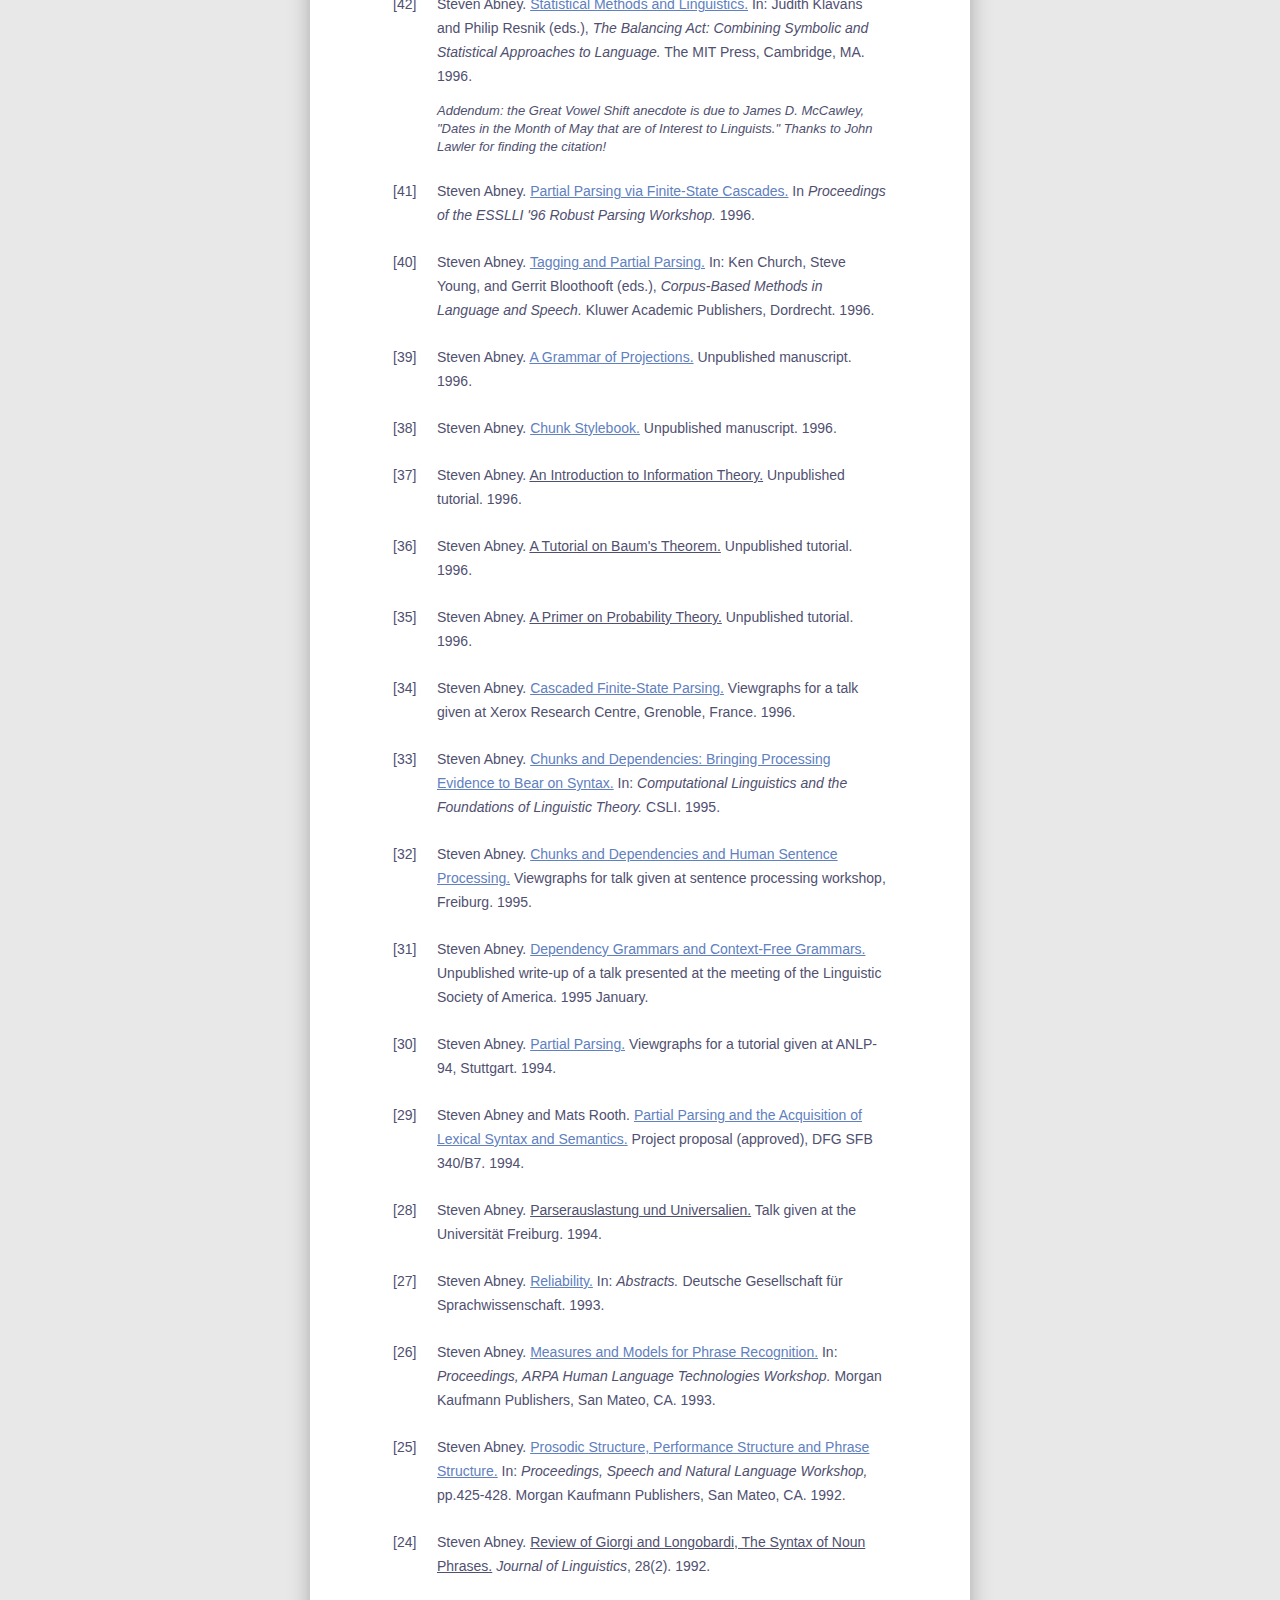
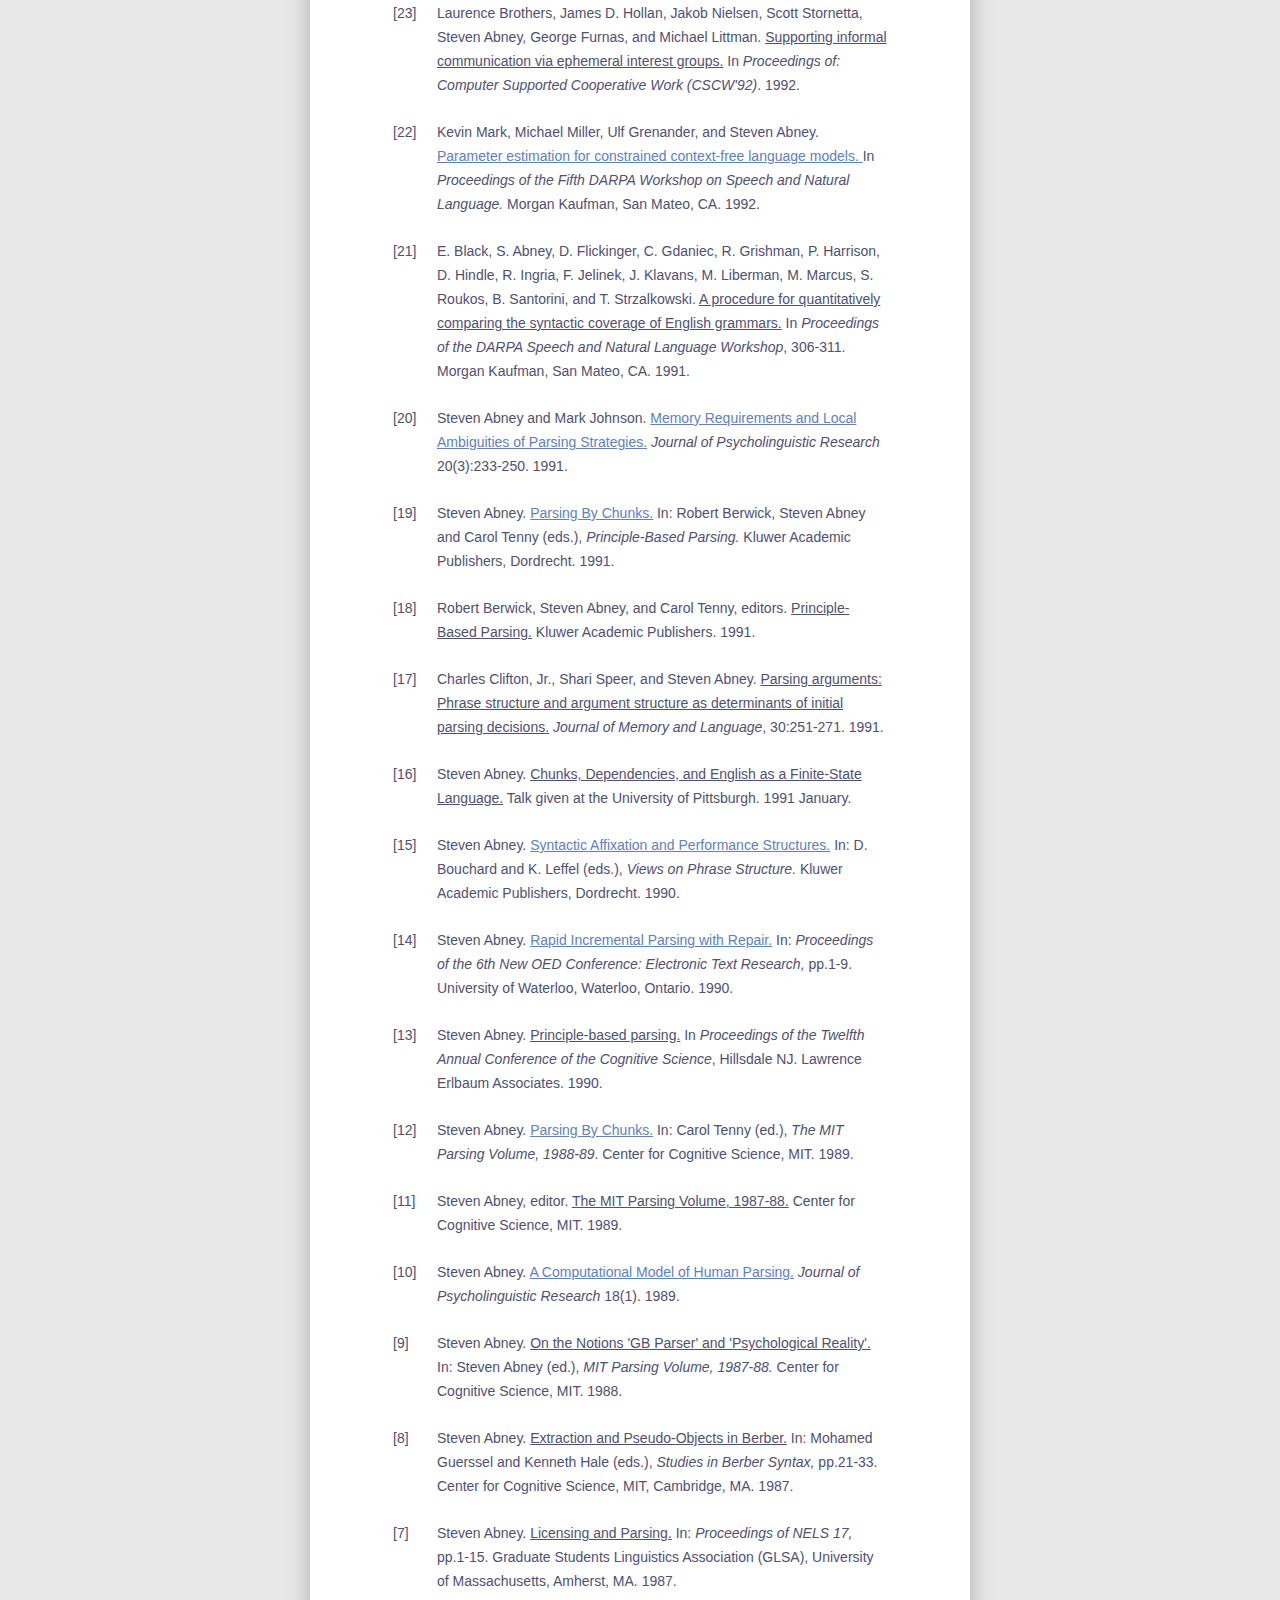
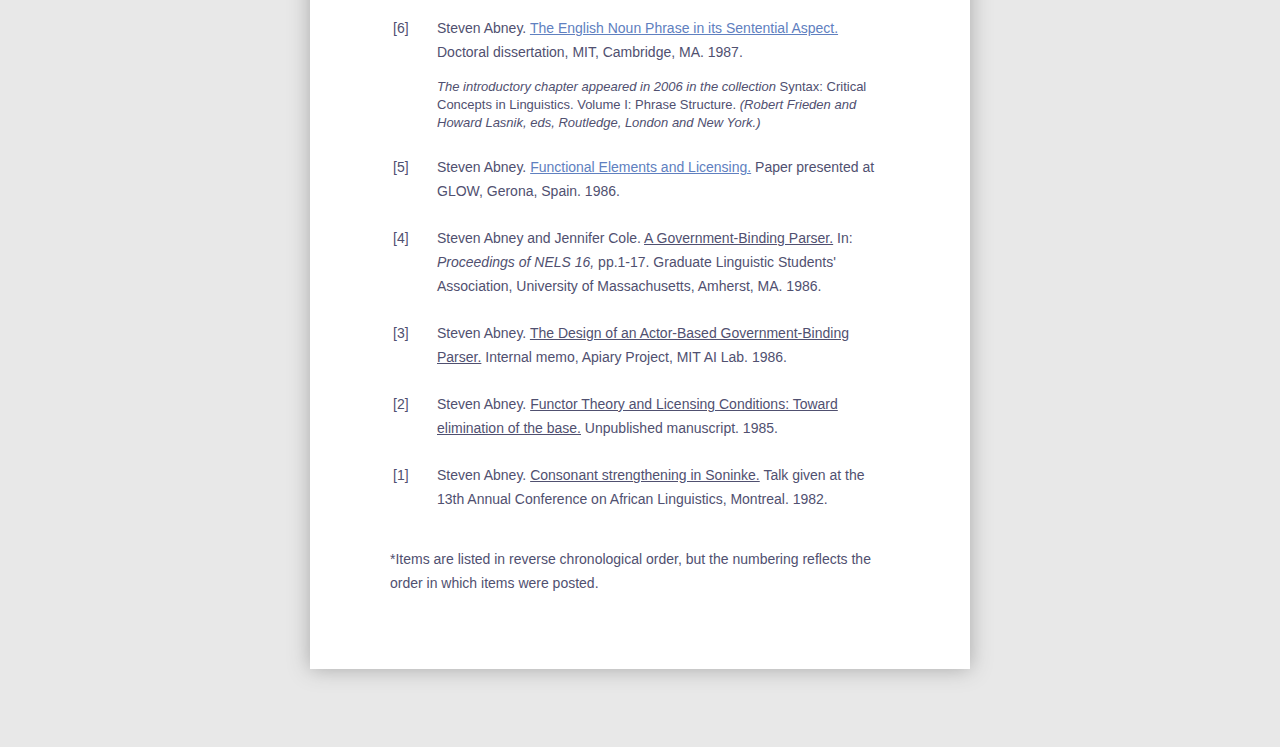
<file: docs/writing.html>
<html>
  <head>
    <title>Writing</title>
    <link rel=stylesheet type="text/css" href="spa.css"/>
  </head>
  <body>
    
    <div class="sidebar">
      <a href="index.html">home</a>
      <br/>
      <a href="research.html">research</a>
      <br/>
      <a href="software.html">software</a>
      <br/>
      writing
      <br/>
      <a href="teaching.html">teaching</a>
      <br/>
      <a href="biography.html">biography</a>
      <br/>
      <a href="contact.html">contact</a>
    </div>

    <div class="main">
      <div class="banner">
	<h1>Writing</h1>
      </div>
      <div class="page">

	<table class="grid">

	  <!-- next:
	  <tr id="93" class="bibitem"><td width="40">[93]</td>
	    <td>
	      <p>
	      </p>
	    </td>
	  </tr>
	  -->
	       
	  <tr id="92" class="bibitem"><td width="40">[92]</td>
	    <td>
	      <p>
		Steven Abney and Ezra Keshet.
		<a href="https://doi.org/10.16995/glossa.16422">Plural Intensional Presuppositional predicate calculus (PIP).</a>
		<i>Glossa: a journal of general linguistics</i> 10(1).
		doi: https://doi.org/10.16995/glossa.16422.
		2025.
	      </p>
	    </td>
	  </tr>

	  <tr id="91" class="bibitem"> <!-- p182 -->
	    <td width="40">[91]</td>
	    <td>
	      <p>
		Ezra Keshet and Steven Abney.
		<a href="https://doi.org/10.3765/sp.17.9">Intensional anaphora.</a>
		<i>Semantics and Pragmatics</i> Vol. 17.
		2024.
	      </p>
	    </td>
	  </tr>
	       
	  <tr id="90" class="bibitem"> <!-- p174 -->
	    <td width="40">[90]</td>
	    <td>
	      <p>
		Steven Abney and Ezra Keshet.
		<a href="papers/p174-v16.pdf">Unifying the E-type and
		plural dynamic approaches to improper scope phenomena.</a>
		<tt>https://ling.auf.net/lingbuzz/007654.</tt>
		2022.
	      </p>
	    </td>
	  </tr>
	       
	  <tr id="89" class="bibitem">
	    <td width="40">[89]</td>
	    <td>
	      <p>
		Steven Abney.
		<a href="http://doi.org/10.5334/gjgl.1332">Inductive general grammar.</a>
		<i>Glossa: A Journal of General Linguistics, 6</i>(1), 75.
		DOI: http://doi.org/10.5334/gjgl.1332
		2021.
	      </p>
	    </td>
	  </tr>

	  <tr id="88" class="bibitem">
	    <td width="40">[88]</td>
	    <td>
	      <p>
		Steven Abney and Ezra Keshet.
		<a href="papers/p173-v3.pdf">Multi-threading semantics.</a>
		Talk, presented at the 44th GLOW Colloquium.
		2021 Apr 17.
	      </p>
	    </td>
	  </tr>

	  <tr id="87" class="bibitem">
	    <td width="40">[87]</td>
	    <td>
	      <p>
		Graham Neubig, Shruti Rijhwani, Alexis Palmer, Jordan MacKenzie, Hilaria Cruz, Xinjian Li, Matthew Lee, Aditi Chaudhary, Luke Gessler, Steven Abney, Shirley Anugrah Hayati, Antonios Anastasopoulos, Olga Zamaraeva, Emily Prud'hommeaux, Jennette Child, Sara Child, Rebecca Knowles, Sarah Moeller, Jeffrey Micher, Yiyuan Li, Sydney Zink, Mengzhou Xia, Roshan Sharma, Patrick Littell.
		<a href="https://arxiv.org/abs/2004.13203">A summary of the First Workshop on Language Technology for Language Documentation and Revitalization.</a>
		<i>1st Joint Workshop of Spoken Language Technologies for Under-resourced languages and Collaboration and Computing for Under-Resourced Languages (SLTU-CCURL)</i>
		LREC.
		2020.
	      </p>
	    </td>
	  </tr>

	  <tr id="80" class="bibitem">
	    <td width="40">[80]</td>
	    <td>
	      <p>
		Steven Abney.
		<a href="papers/p165-v1.pdf"><u>CLD: Sofware for Computational Language Description.</u></a>
		Draft.
		2019 Aug 3.
	      </p>
	    </td>
	  </tr>

	  <tr id="79" class="bibitem">
	    <td width="40">[79]</td>
	    <td>
	      <p>
		Steven Abney.
		<a href="papers/p164-v1.pdf"><u>Adapting language parsing to automate score reduction.</u></a>
		Talk, meeting of Music Theory @ MIDAS.
		2019 May 15.
	      </p>
	    </td>
	  </tr>

	  <!--
	  <tr id="78" class="bibitem">
	    <td width="40">[78]</td>
	    <td>
	      <p>
		<i>Replaced by [<a href="#89">89</a>]</i>

		Steven Abney.
		<a href="papers/p159-v2.pdf"><u>Inductive general grammar.</u></a>
		Manuscript.
		2018 Oct 8.

	      </p>
	    </td>
	  </tr>
	  -->

	  <tr id="77" class="bibitem">
	    <td width="40">[77]</td>
	    <td>
	      <p>
		Steven Abney.
		<a href="papers/p111-v11.pdf"><u>A bidirectional mapping between English and CNF-based reasoners.</u></a>
		<i>Proc. of the Society for Computation in Linguistics (SCIL),</i>
		Vol. 1.
		2017.
	      </p>
	    </td>
	  </tr>

	  <tr id="86" class="bibitem">
	    <td width="40">[86]*</td>
	    <td>
	      <p>
		Abney, Steven.
		<a href="papers/p151-v2.pdf">CLD: Software for analysis of Anishinaabemowin texts and recordings.</a>
		<i>48th Annual Algonquian Conference.</i>
		Milwaukee, Wisconsin.
		2016.
	      </p>
	    </td>
	  </tr>

	  <tr id="74" class="bibitem">
	    <td width="40">[74]</td>
	    <td>
	      <p>
		Steven Abney.
		<a href="papers/p145-v1.pdf"><u>Textual corpora, treebanks, and the Human Language Project.</u></a>
		Talk, HathiTrust Research Center Uncamp, Ann Arbor, 
		2015 March 30.
	      </p>
	    </td>
	  </tr>

	  <tr id="73" class="bibitem">
	    <td width="40">[73]</td>
	    <td>
	      <p>
		Steven Abney.
		<a href="papers/p144-v1.pdf"><u>Dependency parsing and Brown clustering.</u></a>
		Talk, A2D-NLP meeting, Ann Arbor.
		2015 March 27.
	      </p>
	    </td>
	  </tr>

	  <tr id="85" class="bibitem">
	    <td width="40">[85]*</td>
	    <td>
	      <p>
		Ben King, Dragomir Radev, Steven Abney.
		<a href="https://www.aclweb.org/anthology/W14-5317/">Experiments in sentence language identification with groups of similar languages.</a>
		<i>Proceedings of VarDial: Applying NLP Tools to Similar Languages, Varieties, and Dialects,</i>
		pp. 146-154.
		Dublin, Ireland.
		2014.
	      </p>
	    </td>
	  </tr>

	  <tr id="76" class="bibitem">
	    <td width="40">[76]*</td>
	    <td>
	      <p>
		Steven Abney.
		<a href="papers/p117-v3.pdf"><u>[Review of] Anders S&oslash;gaard: Semi-Supervised Learning and Domain Adaptation in Natural Language Processing.</u></a>
		<i>Machine Translation,</i> 28.1(61-63).
		2014.
		https://doi.org/10.1007/s10590-014-9148-x.
		The version linked here is pre-publication;
		the final publication is available at <a href="https://doi.org/10.1007/s10590-014-9148-x">link.springer.com</a>.
	      </p>
	    </td>
	  </tr>

	  <tr id="84" class="bibitem">
	    <td width="40">[84]*</td>
	    <td>
	      <p>
		Steven Abney.
		<a href="papers/p116-v1.pdf">Software for text data mining.</a>
		Talk given at LSAIT Research Fair.
		University of Michigan.
		2013 Oct 14.
	      </p>
	    </td>
	  </tr>

	  <tr id="72" class="bibitem">
	    <td width="40">[72]</td>
	    <td>
	      <p>
		Ben King and Steven Abney.
		<a href="http://www.aclweb.org/anthology/N13-1131.pdf"><u>Labeling the languages of words in mixed-language documents using weakly supervised methods.</u></a>
		<i>Proceedings of the 2013 Conference of the North American Chapter of the Association for Computational Linguistics: Human Language Technologies.</i>
		2013.
	      </p>
	    </td>
	  </tr>

	  <tr id="83" class="bibitem">
	    <td width="40">[83]*</td>
	    <td>
	      <p>
		Steven Abney and Ezra Keshet.
		<a href="papers/p115-v1.pdf">CNF as a semantic meta-language.</a>
		<i>Annual Meeting of the Linguistic Society of America.</i>
		2013.
	      </p>
	    </td>
	  </tr>

	  <tr id="71" class="bibitem">
	    <td width="40">[71]</td>
	    <td>
	      <p>
		Steven Abney and Steven Bird.
		<a href="http://www.aclweb.org/anthology/W11-1216.pdf"><u>Towards a data model for the Universal Corpus.</u></a>
		<i>Proceedings of the 4th Workshop on Building and Using Comparable
		  Corpora, Annual Meeting of the Association for Computational Linguistics.</i>
		2011.
	      </p>
	    </td>
	  </tr>

	  <tr id="69" class="bibitem">
	    <td width="40">[69]</td>
	    <td>
	      <p>
		<a href="papers/p102-v2.pdf"><u>Language Digitization.</u></a>
		Write-up of a talk given at the University of Michigan.
		2011 February.
	      </p>
	    </td>
	  </tr>

	  <tr id="68" class="bibitem">
	    <td width="40">[68]</td>
	    <td>
	      <p>
		Steven Abney and Steven Bird.
		<a href="http://anthology.aclweb.org/P/P10/P10-1010.pdf"><u>The Human Language Project: Building a Universal Corpus of the world's languages.</u></a>
		<i>48th Annual Meeting of the Association for Computational
		  Linguistics: Proceedings of the Conference.</i>
		2010.
	      </p>
	    </td>
	  </tr>
	  
	  <tr id="67" class="bibitem">
	    <td width="40">[67]</td>
	    <td>
	      <p>
		Steven Abney.
		<a href="http://hdl.handle.net/2027.42/64990"><u>The Human Language Project.</u></a>
		Technical report, Deep Blue, University of Michigan.
		<tt>hdl.handle.net/2027.42/64990</tt>.
		2010.
	      </p>
	    </td>
	  </tr>
		
	  <tr id="66" class="bibitem">
	    <td width="40">[66]</td>
	    <td>
	      <p>
		Steven Abney.
		<u>Statistical methods in language processing.</u>
		<i>Wiley Interdisciplinary Reviews: Cognitive Science.</i>
		2010.
	      </p>
	    </td>
	  </tr>
	  
	  <tr id="65" class="bibitem">
	    <td width="40">[65]</td>
	    <td>
	      <p>
		Steven Abney.
		<u>A problem with current generative parsing models.</u>
		Workshop on the Role of Entropy in Language and Communication.
		Santa Fe Institute.
		2010.
	      </p>
	    </td>
	  </tr>
	  
	  <tr id="70" class="bibitem">
	    <td width="40">[70]*</td>
	    <td>
	      <p>
		Steven Abney.
		<a href="papers/p92-v3.pdf"><u>Data-intensive experimental linguistics.</u></a>
		<i>Linguistic Issues in Language Technology (LILT).</i>
		2009.
		<a href="http://elanguage.net/journals/lilt/article/view/2578">URL</a>
	      </p>
	    </td>
	  </tr>
	  
	  <tr id="64" class="bibitem">
	    <td width="40">[64]</td>
	    <td>
	      <p>
		Steven Abney.
		<u>Elementary Theory of Language.</u>
		Work in progress.
		2009.
	      <p>
	    </td>
	  </tr>
	  
	  <tr id="63" class="bibitem">
	    <td width="40">[63]</td>
	    <td>
	      <p>
		Victoria Fossum, Kevin Knight, and Steven Abney.
		<a href="papers/p121-v1.pdf"><u>Using syntax to improve word alignment for syntax-based statistical machine translation.</u></a>
		<i>Proceedings of the ACL Workshop on Machine Translation.</i>
		2008.
	      </p>
	    </td>
	  </tr>
	  
	  <tr id="82" class="bibitem">
	    <td width="40">[82]*</td>
	    <td>
	      <p>
		Steven Abney.
		<a href="papers/p85-v1.pdf">A Universal Corpus.</a>
		Talk given at Eastern Michigan University and at University of Michigan.
		2007 March.
	      </p>
	    </td>
	  </tr>
	  
	  <tr id="62" class="bibitem">
	    <td width="40">[62]</td>
	    <td>
	      <p>Steven Abney.
		<u>Semisupervised Learning for Computational Linguistics.</u>
		Chapman &amp; Hall/CRC Computer Science &amp; Data Analysis Series 8.
		CRC Press.
		2007.
	      </p>
	    </td>
	  </tr>
	  
	  <tr id="61" class="bibitem">
	    <td width="40">[61]</td>
	    <td>
	      <p>
		<u>Computer Programming for Linguistics and Language Studies.</u>
		Unpublished course materials.
		2007.
	      </p>
	    </td>
	  </tr>
	  
	  <tr id="60" class="bibitem">
	    <td width="40">[60]</td>
	    <td>
	      <p>
		Yang Ye, Victoria Fossum, and Steven Abney.
		<a href="http://anthology.aclweb.org/W/W06/W06-0107.pdf">Latent features in automatic tense translation between Chinese and English.</a>
		<i>Proceedings of the ACL SIGHAN Workshop.</i>
		2006.
	      </p>
	    </td>
	  </tr>
	  
	  <tr id="59" class="bibitem">
	    <td width="40">[59]</td>
	    <td>
	      <p>
		<u>Maxent.</u>
		Unpublished tutorial.
		2006.
	      </p>
	    </td>
	  </tr>
	  
	  <tr id="58" class="bibitem">
	    <td width="40">[58]</td>
	    <td>
	      <p>
		Victoria Fossum and Steven Abney.
		<a href="papers/p80-v4.pdf">Automatically inducing a part-of-speech tagger by projecting from multiple source languages across aligned corpora.</a>
		<i>Proceedings of IJCNLP.</i>
		Lecture Notes in Computer Science 3651.
		Springer-Verlag.
		2005.
	      </p>
	    </td>
	  </tr>
		
	  <!-- 03c-v7 -->
	  <tr id="57" class="bibitem">
	    <td>[57]</td>
	    <td>
	      <p>Steven Abney.
		<a href="papers/03c-v7.pdf">Understanding the Yarowsky Algorithm</a>.
		<i>Computational Linguistics</i> 30(3).
		2004.
		<a href="http://www.aclweb.org/anthology/J04-3004.pdf">URL</a>
	      </p>
	      <p class="bibnote">
		Note: There is an error in the proof of Theorem 4: the equation following
		"To minimize K(x)" on p. 20 is incorrect.  <a href="http://www.cs.sfu.ca/~ghaffar1/personal/ccount/click.php?id=8">GholamReza Haffari and
		  Anoop Sarkar</a> give a corrected version, involving a related but
		different objective function.
	      </p>
	    </td>
	  </tr>
	  
	  <tr id="75" class="bibitem">
	    <td width="40">[75]*</td>
	    <td>
	      <p>
		Steven Abney.
		<a href="papers/p128-v2.pdf">
		  <u>Linguistics and computational linguistics.</u>
		</a>
		Keynote talk given at TABU Day, Groningen.
		2003 Jun 20.
	      </p>
	    </td>
	  </tr>
	  
	  <tr id="56" class="bibitem">
	    <td>[56]</td>
	    <td>
	      <p>
		Steven Abney.
		<u>Bootstrapping and Language Documentation.</u>
		Talk given at Rutgers Center for Cognitive Science.
		2002.
	      </p>
	    </td>
	  </tr>
	  
	  <!-- 02a -->
	  <tr id="55" class="bibitem">
	    <td>[55]</td>
	    <td>
	      <p>Steven Abney.
		<a href="papers/02a.pdf">Bootstrapping.</a>
		<i>40th Annual Meeting
		  of the Association for Computational Linguistics: Proceedings of the
		  Conference</i>.
		2002.
	      </p>
	    </td>
	  </tr>
	  
	  <!-- 02d -->
	  <tr id="54" class="bibitem">
	    <td>[54]</td>
	    <td>
	      <p>Martin Jansche and Steven Abney.
		<a href="papers/02d.pdf">Information Extraction from Voicemail Transcripts.</a>
		<i>Proceedings of EMNLP.</i>
		2002.
	      </p>
	    </td>
	  </tr>
	  
	  <!-- 00a -->
	  <tr id="53" class="bibitem">
	    <td>[53]</td>
	    <td>
	      <p>Steven Abney.
		<a href="papers/00a.pdf">Statistical methods.</a>
		<i>Encyclopedia of Cognitive Science,</i> Nature Publishing Group,
		Macmillian.
		2002.
	      </p>
	    </td>
	  </tr>
	  
	  <tr id="52" class="bibitem">
	    <td>[52]</td>
	    <td>
	      <p>
		Steven Abney.
		<u>Review of <i>Empirical Linguistics</i>, Geoffrey Sampson.</u>
		<i>Computational Linguistics.</i>
		2002.
	      </p>
	    </td>
	  </tr>
	  
	  <tr id="51" class="bibitem">
	    <td>[51]</td>
	    <td>
	      <p>
		Steven Abney.
		<u>Computing rule precision in bootstrapping.</u>
		AT&amp;T Labs Technical Document TD-52AQEW.
		2001.
	      </p>
	    </td>
	  </tr>
	  
	  <tr id="81" class="bibitem">
	    <td width="40">[81]*</td>
	    <td>
	      <p>
		Steven Abney.
		<a href="papers/p70-v3.pdf">Boosting for unlabelled data.</a>
		Talk given at Johns Hopkins University.
		2000.
	      </p>
	    </td>
	  </tr>
	  
	  <tr id="50" class="bibitem">
	    <td>[50]</td>
	    <td>
	      <p>
		Steven Abney.
		<u>Boosting for unlabelled data.</u>
		AT&amp;T Labs Technical Document TD-4QGKH5.
		2000.
	      </p>
	    </td>
	  </tr>
	  
	  <!-- 99f -->
	  <tr id="49" class="bibitem">
	    <td>[49]</td>
	    <td>
	      <p>Steven Abney, Michael Collins, and Amit Singhal.
		<a href="papers/99f.pdf">Answer Extraction.</a>  <i>Applied
		  Natural Language Processing (ANLP): Proceedings of the Conference</i>.
		2000.
	      </p>
	    </td>
	  </tr>
	  
	  <!-- 99h -->
	  <tr id="48" class="bibitem">
	    <td>[48]</td>
	    <td>
	      <p>Philipp Koehn, Steven Abney, Julia Hirschberg and Michael
		Collins.  <a href="papers/99h.pdf">Improving intonational phrasing with
		  syntactic information.</a>
		<i>25th International Conference on Acoustics, Speech, and Signal processing (ICASSP).</i>
		2000.
	      </p>
	    </td>
	  </tr>
	  
	  <!-- 99a -->
	  <tr id="47" class="bibitem">
	    <td>[47]</td>
	    <td>
	      <p>Steven Abney, David McAllester, and Fernando Pereira.
		<a href="papers/99a.pdf">Relating Probabilistic Grammars and Automata.</a>
		<i>37th Annual Meeting
		  of the Association for Computational Linguistics: Proceedings of the
		  Conference</i>, pp. 542-549.
		1999.
	      </p>
	    </td>
	  </tr>
	  
	  <!-- 98b -->
	  <tr id="46" class="bibitem">
	    <td>[46]</td>
	    <td>
	      <p>Steven Abney, Robert E. Schapire, and Yoram Singer.
		<a href="papers/98b.pdf">Boosting Applied to Tagging and PP Attachment.</a>
		In: Pascale Fung and Joe Zhou (eds.), <i>Proceedings of the 1999 Joint SIGDAT
		  Conference on Empirical Methods in Natural Language Processing
		  and Very Large Corpora</i>, pp. 38-45.
		1999.
	      </p>
	    </td>
	  </tr>
	  
	  <!-- 97e -->
	  <tr id="45" class="bibitem">
	    <td>[45]</td>
	    <td>
	      <p>Steven Abney and Marc Light.
		<a href="papers/97e.pdf">Hiding a Semantic Class Hierarchy in a Markov Model</a>
		In  A. Kehler and A. Stolcke (eds.), <i>Proceedings of ACL Workshop on
		  Unsupervised Learning in Natural Language Processing</i>, pp. 1-8.
		1999.
		<a href="http://www.aclweb.org/anthology/W99-0901.pdf">URL</a>
	      </p>
	    </td>
	  </tr>
	  
	  <!-- 97d -->
	  <tr id="44" class="bibitem">
	    <td>[44]</td>
	    <td>
	      <p>Steven Abney.
		<a href="papers/97d.pdf">Stochastic Attribute-Value Grammars.</a>
		<i>Computational Linguistics</i> 23(4):597-618.
		1997.
	      </p>
	    </td>
	  </tr>
	  
	  <!-- 97a -->
	  <tr id="43" class="bibitem">
	    <td>[43]</td>
	    <td>
	      <p>Steven Abney.
		<a href="papers/97a.pdf">Partial Parsing via Finite-State Cascades.</a>
		<i>J. of Natural Language Engineering</i>, 2(4): 337-344.
		1996.
	      </p>
	    </td>
	  </tr>
	  
	  <!-- 95c -->
	  <tr id="42" class="bibitem">
	    <td>[42]</td>
	    <td>
	      <p>Steven Abney.
		<a href="papers/95c.pdf">Statistical Methods and Linguistics.</a>
		In: Judith Klavans and Philip Resnik (eds.), <i>The Balancing Act:
		  Combining Symbolic and Statistical Approaches to Language.</i>
		The MIT Press, Cambridge, MA.
		1996.
	      </p>
	      <p class="bibnote">
		Addendum: the Great Vowel Shift anecdote is due to James
		D. McCawley, "Dates in the Month of May that are of Interest to
		Linguists."  Thanks to John Lawler for finding the citation!
	      </p>
	    </td>
	  </tr>
	  
	  <!-- 96h -->
	  <tr id="41" class="bibitem">
	    <td>[41]</td>
	    <td>
	      <p>Steven Abney.
		<a href="papers/96h.pdf">Partial Parsing via Finite-State Cascades.</a>
		In <i>Proceedings of the ESSLLI '96 Robust Parsing Workshop.</i>
		1996.
	      </p>
	    </td>
	  </tr>
	  
	  <!-- 95a -->
	  <tr id="40" class="bibitem">
	    <td>[40]</td>
	    <td>
	      <p>Steven Abney.
		<a href="papers/95a.pdf">Tagging and Partial Parsing.</a>
		In: Ken Church, Steve Young, and Gerrit Bloothooft (eds.),
		<i>Corpus-Based Methods in Language and Speech.</i>
		Kluwer Academic Publishers, Dordrecht.
		1996.
	      </p>
	    </td>
	  </tr>
	  
	  <!-- 96c -->
	  <tr id="39" class="bibitem">
	    <td>[39]</td>
	    <td>
	      <p>Steven Abney.
		<a href="papers/96c.pdf">A Grammar of Projections.</a>
		Unpublished manuscript.
		1996.
	      </p>
	    </td>
	  </tr>
	  
	  <!-- 96i -->
	  <tr id="38" class="bibitem">
	    <td>[38]</td>
	    <td>
	      <p>Steven Abney.
		<a href="papers/96i.pdf">Chunk Stylebook.</a>
		Unpublished manuscript.
		1996.
	      </p>
	    </td>
	  </tr>
	  
	  <tr id="37" class="bibitem">
	    <td>[37]</td>
	    <td>
	      <p>
		Steven Abney.
		<u>An Introduction to Information Theory.</u>
		Unpublished tutorial.
		1996.
	      </p>
	    </td>
	  </tr>
	  
	  <tr id="36" class="bibitem">
	    <td>[36]</td>
	    <td>
	      <p>
		Steven Abney.
		<u>A Tutorial on Baum's Theorem.</u>
		Unpublished tutorial.
		1996.
	      </p>
	    </td>
	  </tr>
	  
	  <tr id="35" class="bibitem">
	    <td>[35]</td>
	    <td>
	      <p>
		Steven Abney.
		<u>A Primer on Probability Theory.</u>
		Unpublished tutorial.
		1996.
	      </p>
	    </td>
	  </tr>
	  
	  <!-- 96a -->
	  <tr id="34" class="bibitem">
	    <td>[34]</td>
	    <td>
	      <p>Steven Abney.
		<a href="papers/96a.pdf">Cascaded Finite-State Parsing.</a>
		Viewgraphs for a talk given at Xerox Research Centre, Grenoble, France.
		1996.
	      </p>
	    </td>
	  </tr>
	  
	  <!-- 91i -->
	  <tr id="33" class="bibitem">
	    <td>[33]</td>
	    <td>
	      <p>Steven Abney.
		<a href="papers/91i.pdf">Chunks and Dependencies: Bringing Processing Evidence to Bear on Syntax.</a>
		In: <i>Computational Linguistics and the Foundations of Linguistic Theory.</i>
		CSLI.
		1995.
	      </p>
	    </td>
	  </tr>
	  
	  <!-- 95d -->
	  <tr id="32" class="bibitem">
	    <td>[32]</td>
	    <td>
	      <p>Steven Abney.
		<a href="papers/95d.pdf">Chunks and Dependencies and Human Sentence Processing.</a>
		Viewgraphs for talk given at sentence processing workshop, Freiburg.
		1995.
	      </p>
	    </td>
	  </tr>
	  
	  <!-- 94g -->
	  <tr id="31" class="bibitem">
	    <td>[31]</td>
	    <td>
	      <p>Steven Abney.
		<a href="papers/94g.pdf">Dependency Grammars and Context-Free Grammars.</a>
		Unpublished write-up of a talk presented at the meeting of the Linguistic Society of
		America.
		1995 January.
	      </p>
	    </td>
	  </tr>
	  
	  <!-- 94j -->
	  <tr id="30" class="bibitem">
	    <td>[30]</td>
	    <td>
	      <p>Steven Abney.
		<a href="papers/94j.pdf">Partial Parsing.</a>
		Viewgraphs for a tutorial given at ANLP-94, Stuttgart.
		1994.
	      </p>
	    </td>
	  </tr>
	  
	  <!-- 94a -->
	  <tr id="29" class="bibitem">
	    <td>[29]</td>
	    <td>
	      <p>Steven Abney and Mats Rooth.
		<a href="papers/94a.pdf">Partial Parsing and the Acquisition of Lexical Syntax and Semantics.</a>
		Project proposal (approved), DFG SFB 340/B7.
		1994.
	      </p>
	    </td>
	  </tr>
	  
	  <tr id="28" class="bibitem">
	    <td>[28]</td>
	    <td>
	      <p>
		Steven Abney.
		<u>Parserauslastung und Universalien.</u>
		Talk given at the Universit&auml;t Freiburg.
		1994.
	      </p>
	    </td>
	  </tr>
	  
	  <!-- 93g -->
	  <tr id="27" class="bibitem">
	    <td>[27]</td>
	    <td>
	      <p>Steven Abney.
		<a href="papers/93g.pdf">Reliability.</a>
		In: <i>Abstracts.</i>
		Deutsche Gesellschaft f&uuml;r Sprachwissenschaft.
		1993.
	      </p>
	    </td>
	  </tr>
	  
	  <!-- 93d -->
	  <tr id="26" class="bibitem">
	    <td>[26]</td>
	    <td>
	      <p>Steven Abney.
		<a href="papers/93d.pdf">Measures and Models for Phrase Recognition.</a>
		In: <i>Proceedings, ARPA Human Language Technologies Workshop.</i>
		Morgan Kaufmann Publishers, San Mateo, CA.
		1993.
	      </p>
	    </td>
	  </tr>
	  
	  <!-- 92d -->
	  <tr id="25" class="bibitem">
	    <td>[25]</td>
	    <td>
	      <p>Steven Abney.
		<a href="papers/92d.pdf">Prosodic Structure, Performance Structure and Phrase Structure.</a>
		In: <i>Proceedings, Speech and Natural Language Workshop,</i> pp.425-428.
		Morgan Kaufmann Publishers, San Mateo, CA.
		1992.
	      </p>
	    </td>
	  </tr>
	  
	  <!-- 92a -->
	  <tr id="24" class="bibitem">
	    <td>[24]</td>
	    <td>
	      <p>Steven Abney.
		<u>Review of Giorgi and Longobardi, The Syntax of Noun Phrases.</u>
		<i>Journal of Linguistics</i>, 28(2).
		1992.
	      </p>
	    </td>
	  </tr>
	  
	  <!-- 92h -->
	  <tr id="23" class="bibitem">
	    <td>[23]</td>
	    <td>
	      <p>Laurence Brothers, James D. Hollan, Jakob Nielsen, Scott
		Stornetta, Steven Abney, George Furnas, and Michael Littman.
		<u>Supporting informal communication via ephemeral interest groups.</u>
		In <i>Proceedings of: Computer Supported Cooperative Work (CSCW'92)</i>.
		1992.
	      </p>
	    </td>
	  </tr>
	  
	  <!-- 92e -->
	  <tr id="22" class="bibitem">
	    <td>[22]</td>
	    <td>
	      <p>Kevin Mark, Michael Miller, Ulf Grenander, and Steven Abney.
		<a href="http://www.aclweb.org/anthology/H92-1028.pdf">
		  <u>Parameter estimation for constrained context-free language models.</u>
		</a>
		In <i>Proceedings of the Fifth DARPA Workshop on Speech and Natural
		  Language.</i>  Morgan Kaufman, San Mateo, CA.
		1992.
	      </p>
	    </td>
	  </tr>
	  
	  <!-- 91k -->
	  <tr id="21" class="bibitem">
	    <td>[21]</td>
	    <td>
	      <p>E. Black, S. Abney, D. Flickinger, C. Gdaniec, R. Grishman, P. Harrison,
		D. Hindle, R. Ingria, F. Jelinek, J. Klavans, M. Liberman, M. Marcus,
		S. Roukos, B. Santorini, and T. Strzalkowski.
		<u>A procedure for quantitatively comparing the syntactic coverage of English grammars.</u>
		In <i>Proceedings of the DARPA Speech and Natural Language Workshop</i>, 306-311.
		Morgan Kaufman, San Mateo, CA.
		1991.
	      </p>
	    </td>
	  </tr>
	  
	  <!-- 90g -->
	  <tr id="20" class="bibitem">
	    <td>[20]</td>
	    <td>
	      <p>Steven Abney and Mark Johnson.
		<a href="papers/90g.pdf">Memory Requirements and Local Ambiguities of Parsing Strategies.</a>
		<i>Journal of Psycholinguistic Research</i> 20(3):233-250.
		1991.
	      </p>
	    </td>
	  </tr>
	  
	  <!-- 90e -->
	  <tr id="19" class="bibitem">
	    <td>[19]</td>
	    <td>
	      <p>
		Steven Abney.
		<a href="papers/90e.pdf">Parsing By Chunks.</a>
		In: Robert Berwick, Steven Abney and Carol Tenny
		(eds.),
		<i>Principle-Based Parsing.</i>  Kluwer Academic
		Publishers, Dordrecht.
		1991.
	      </p>
	    </td>
	  </tr>
	  
	  <!-- 90f -->
	  <tr id="18" class="bibitem">
	    <td>[18]</td>
	    <td>
	      <p>Robert Berwick, Steven Abney, and Carol Tenny, editors.
		<u>Principle-Based Parsing.</u>
		Kluwer Academic Publishers.
		1991.
	      </p>
	    </td>
	  </tr>
	  
	  <!-- 90h -->
	  <tr id="17" class="bibitem">
	    <td>[17]</td>
	    <td>
	      <p>Charles Clifton, Jr., Shari Speer, and Steven Abney.
		<u>Parsing arguments: Phrase structure and argument structure as
		  determinants of initial parsing decisions.</u>
		<i>Journal of Memory and Language</i>, 30:251-271.
		1991.
	      </p>
	    </td>
	  </tr>
	  
	  <tr id="16" class="bibitem">
	    <td>[16]</td>
	    <td>
	      <p>
		Steven Abney.
		<u>Chunks, Dependencies, and English as a Finite-State Language.</u>
		Talk given at the University of Pittsburgh.
		1991 January.
	      </p>
	    </td>
	  </tr>
	  
	  <!-- 90l -->
	  <tr id="15" class="bibitem">
	    <td>[15]</td>
	    <td>
	      <p>Steven Abney.
		<a href="papers/90l.pdf">Syntactic Affixation and Performance Structures.</a>
		In: D. Bouchard and K. Leffel (eds.),
		<i>Views on Phrase Structure.</i>
		Kluwer Academic Publishers, Dordrecht.
		1990.
	      </p>
	    </td>
	  </tr>
	  
	  <!-- 90j -->
	  <tr id="14" class="bibitem">
	    <td>[14]</td>
	    <td>
	      <p>Steven Abney.
		<a href="papers/90j.pdf">Rapid Incremental Parsing with Repair.</a>
		In: <i>Proceedings of the 6th New OED Conference: Electronic Text
		  Research,</i> pp.1-9.  University of Waterloo, Waterloo, Ontario.
		1990.
	      </p>
	    </td>
	  </tr>

	  <!-- 90i -->
	  <tr id="13" class="bibitem">
	    <td>[13]</td>
	    <td>
	      <p>Steven Abney.
		<u>Principle-based parsing.</u>
		In <i>Proceedings of the Twelfth Annual Conference of the Cognitive
		  Science</i>, Hillsdale NJ. Lawrence Erlbaum Associates.
		1990.
	      </p>
	    </td>
	  </tr>

	  <!-- 89d -->
	  <tr id="12" class="bibitem">
	    <td>[12]</td>
	    <td>
	      <p>Steven Abney.
		<a href="papers/89d.pdf">Parsing By Chunks.</a>
		In: Carol Tenny (ed.), <i>The MIT Parsing Volume, 1988-89</i>.
		Center for Cognitive Science, MIT.
		1989.
	      </p>
	    </td>
	  </tr>
	  
	  <!-- 88f -->
	  <tr id="11" class="bibitem">
	    <td>[11]</td>
	    <td>
	      <p>Steven Abney, editor.
		<u>The MIT Parsing Volume, 1987-88.</u>
		Center for Cognitive Science, MIT.
		1989.
	      </p>
	    </td>
	  </tr>
	  
	  <!-- 88b -->
	  <tr class="bibitem" id="10">
	    <td>[10]</td>
	    <td>
	      <p>Steven Abney.
		<a href="papers/88b.pdf">A Computational Model of Human Parsing.</a>
		<i>Journal of Psycholinguistic Research</i>
		18(1).
		1989.
	      </p>
	    </td>
	  </tr>
	  
	  <!-- 88c -->
	  <tr class="bibitem" id="9">
	    <td>[9]</td>
	    <td>
	      <p>Steven Abney.
		<u>On the Notions 'GB Parser' and 'Psychological Reality'.</u>
		In: Steven Abney (ed.), <i>MIT Parsing Volume, 1987-88.</i>
		Center for Cognitive Science, MIT.
		1988.
	      </p>
	    </td>
	  </tr>
	  
	  <!-- 87c -->
	  <tr class="bibitem" id="8">
	    <td>[8]</td>
	    <td>
	      <p>Steven Abney.
		<u>Extraction and Pseudo-Objects in Berber.</u>
		In: Mohamed Guerssel and Kenneth Hale (eds.), <i>Studies in Berber Syntax,</i>
		pp.21-33.  Center for Cognitive Science, MIT, Cambridge, MA.
		1987.
	      </p>
	    </td>
	  </tr>
	  
	  <!-- 86c -->
	  <tr class="bibitem" id="7">
	    <td>[7]</td>
	    <td>
	      <p>Steven Abney.
		<u>Licensing and Parsing.</u>
		In: <i>Proceedings of NELS 17,</i> pp.1-15.
		Graduate Students Linguistics Association (GLSA),
		University of Massachusetts, Amherst, MA.
		1987.
	      </p>
	    </td>
	  </tr>
	  
	  <!-- 87a -->
	  <tr class="bibitem" id="6">
	    <td>[6]</td>
	    <td>
	      <p>Steven Abney.
		<a href="papers/87a.pdf">The English Noun Phrase in its Sentential Aspect.</a>
		Doctoral dissertation, MIT, Cambridge, MA.
		1987.
	      </p>
	      <p class="bibnote">The introductory chapter appeared in 2006 in the
		collection <span class="rm">Syntax: Critical Concepts in Linguistics.  Volume I:
		  Phrase Structure.</span> (Robert Frieden and Howard Lasnik, eds,
		Routledge, London and New York.)</p>
	    </td>
	  </tr>
	  
	  <!-- 86b -->
	  <tr class="bibitem" id="5">
	    <td>[5]</td>
	    <td>
	      <p>Steven Abney.
		<a href="papers/86b.pdf">Functional Elements and Licensing.</a>
		Paper presented at GLOW, Gerona, Spain.
		1986.
	      </p>
	    </td>
	  </tr>
	  
	  <!-- 85b -->
	  <tr class="bibitem" id="4">
	    <td>[4]</td>
	    <td>
	      <p>Steven Abney and Jennifer Cole.
		<u>A Government-Binding Parser.</u>
		In: <i>Proceedings of NELS 16,</i> pp.1-17.
		Graduate Linguistic Students' Association, University of Massachusetts,
		Amherst, MA.
		1986.
	      </p>
	    </td>
	  </tr>
	  
	  <!-- 86a -->
	  <tr class="bibitem" id="3">
	    <td>[3]</td>
	    <td>
	      <p>Steven Abney.
		<u>The Design of an Actor-Based Government-Binding Parser.</u>
		Internal memo, Apiary Project, MIT AI Lab.
		1986.
	      </p>
	    </td>
	  </tr>
	  
	  <!-- 85c -->
	  <tr class="bibitem" id="2">
	    <td>[2]</td>
	    <td>
	      <p>Steven Abney.
		<u>Functor Theory and Licensing Conditions: Toward elimination of the base.</u>
		Unpublished manuscript.
		1985.
	      </p>
	    </td>
	  </tr>
	  
	  <!-- 82a -->
	  <tr class="bibitem" id="1">
	    <td>[1]</td>
	    <td>
	      <p>Steven Abney.
		<u>Consonant strengthening in Soninke.</u>
		Talk given at the 13th Annual Conference on African Linguistics, Montreal.
		1982.
	      </p>
	    </td>
	  </tr>
	  
	</table>
	<p>
	  *Items are listed in reverse chronological order,
	  but the numbering reflects the order in which items were
	  posted.
	</p>
	
      </div>
    </div>
    
  </body>
</html>
</file>
<file: docs/spa.css>
body {
  margin-top: 80px;
  margin-bottom: 80px;
  padding: 0px;
  font-family: Optima,Geneva,Arial,Helvetica,Verdana,sans-serif;
  font-weight: normal;
  color: #505070;
  background-color: #e8e8e8;
  font-size: 14px;
  line-height: 24px;
}
.main {
  background-image: url(banner.jpg);
  background-repeat: no-repeat;
  background-position: top left;
  box-shadow: 0 0 20px #a8a8a8;
  width: 660px;
  margin-top: 0px;
  margin-bottom: 0px;
  margin-left: auto;
  margin-right: auto;
  padding: 0px;
  border: 0px;
  background-color: white;
}
.banner {
  height: 120px;
}
.banner, .page {
  padding-top: 30px;
  padding-left: 80px;
  padding-right: 80px;
  padding-bottom: 0px;
}
.page {
  padding-top: 40px;
  padding-bottom: 60px;
}
h1 {
  font-size: 30px;
  font-weight: normal;
  padding-top: 15px;
  padding-bottom: 80px;
  color: white;
#  color: #9fbfff;
#  color: #6080c0;
}
h3 {
  font-size: 16px;
  font-weight: normal;
  margin: 0px;
  padding-top: 15px;
  padding-bottom: 0px;
  color: #6080c0;
}
a:visited {
  color: #8060c0;
}
a {
  text-decoration: underline;
  color: #6080c0;
}
code {
  color: green;
  padding: 1px;
  border: solid 1px #d0d8d0;
  background: #faf8f4;
}
.source {
  border: 1px solid #c7cfd5;
  background: #f1f5f9;
  margin: 20px 0;
  padding: 8px;
  text-align:left;
}
table.display {
  border: 1px solid #606060;
  border-collapse: collapse;
  border-spacing: 0px;
}
.display {
  background: #f1f5f9;
  border: 1px solid #606060;
  padding: 5px;
}
.display td {
  background: #f1f5f9;
  margin: 0px;
  border: 1px solid #808080;
  padding: 3px;
}
.display th {
  background: #d0d0d0;
  margin: 0px;
  border: 1px solid #808080;
  padding: 3px;
}
.head td {
    background-color: #d0d0d0;
    text-align: center;
}
.odd td {
    background: #f0fff4;
}
.current {
    background-color: #ffffc0;
}
.current td {
    background-color: #ffffc0;
}
.toc {
    border: 1px solid #c0c0c0;
    background-color: #ffffe0;
}
.sidebar {
  box-shadow: 0 0 20px #a8a8a8;
  position: absolute;
  top: 80px;
  left: 0px;
  color: #d0e4ff;
  padding: 20px;
  padding-left: 30px;
  background-color: #312c28;
  font-size: 13px;
  font-variant: small-caps;
  line-height: 24px;
}
.sidebar a {
  text-decoration: none;
  color: white;
#  color: #d0e4ff;
#  color: #9fbfff;
}
.sidebar a:visited {
#  color: #d0e4ff;
#   color: #9fbfff;
  color: white;
}
.bibitem td {
  padding-bottom: 20px;
}
.bibnote {
  font-size: 13px;
  line-height: 18px;
  font-style: italic;
}
.grid {
  padding-top: 10px;
}
.grid td {
  vertical-align: top;
  font-size: 14px;
  line-height: 24px;
}
.minorbreak {
  margin-top: 30px;
}
.cite {
  text-decoration: none;
}
.rm {
  font-style: normal;
}
</file>
